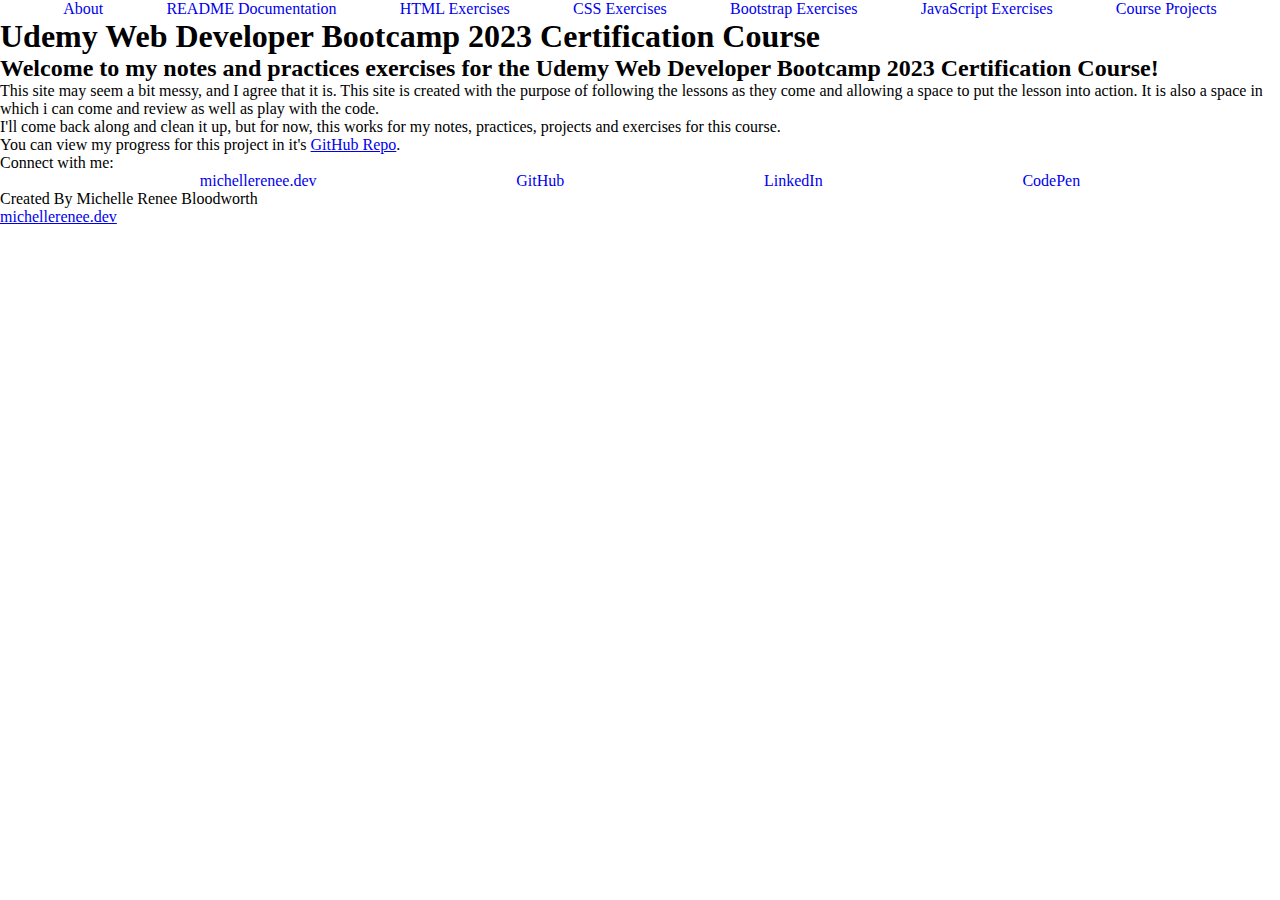
<file: index.html>
<!DOCTYPE html>
<html lang="en">

<head>
    <meta charset="UTF-8">
    <meta http-equiv="X-UA-Compatible" content="IE=edge">
    <meta name="viewport" content="width=device-width, initial-scale=1.0">
    <title>Udemy Web Developer Bootcamp 2023</title>
    <link rel="stylesheet" href="styles/main-styles.css">
</head>

<body>
    <header>
        <nav class="primary-nav">
            <ul>
                <li><a href="index.html">About</a></li>
                <li><a href="https://github.com/SlimBloodworth/Udemy-Web-Dev-Bootcamp-2023/blob/main/README.md" target="_blank">README Documentation</a></li>
                <li><a href="html-exercises.html" target="_blank">HTML Exercises</a></li>
                <li><a href="css-exercises.html" target="_blank">CSS Exercises</a></li>
                <li><a href="bootstrap-exercises.html" target="_blank">Bootstrap Exercises</a></li>
                <li><a href="js-exercises.html" target="_blank">JavaScript Exercises</a></li>
                <li><a href="course-projects.html" target="_blank">Course Projects</a></li>
            </ul>
        </nav>

    </header>
    <h1>Udemy Web Developer Bootcamp 2023 Certification Course</h1>
    <main>
        <section>
            <h2>Welcome to my notes and practices exercises for the Udemy Web Developer Bootcamp 2023 Certification Course!</h2>
            <p>This site may seem a bit messy, and I agree that it is. This site is created with the purpose of following the lessons as they come and allowing a space to put the lesson into action. It is also a space in which i can come and review as well
                as play with the code.</p>
            <p>I'll come back along and clean it up, but for now, this works for my notes, practices, projects and exercises for this course.</p>
            <p>You can view my progress for this project in it's <a href="https://github.com/SlimBloodworth/Udemy-Web-Dev-Bootcamp-2023" target="_blank">GitHub Repo</a>.</p>
        </section>
        <div>
            <p>Connect with me:</p>
            <ul class="connect">
                <li>
                    <a href="https://michellerenee.dev" target="_blank">michellerenee.dev</a>
                </li>
                <li><a href="https://github.com/SlimBloodworth" target="_blank">GitHub</a></li>
                <li>
                    <a href="https://www.linkedin.com/in/michelle-renee-bloodworth-99b455187/" target="_blank">LinkedIn</a>
                </li>
                <li>
                    <a href="https://codepen.io/slimbloodworth" target="_blank">CodePen</a>
                </li>
            </ul>
        </div>
    </main>
    <footer>
        <p>Created By Michelle Renee Bloodworth</p>
        <div class="contact"><a href="https://michellerenee.dev">michellerenee.dev</a></div>
    </footer>
</body>

</html>
</file>
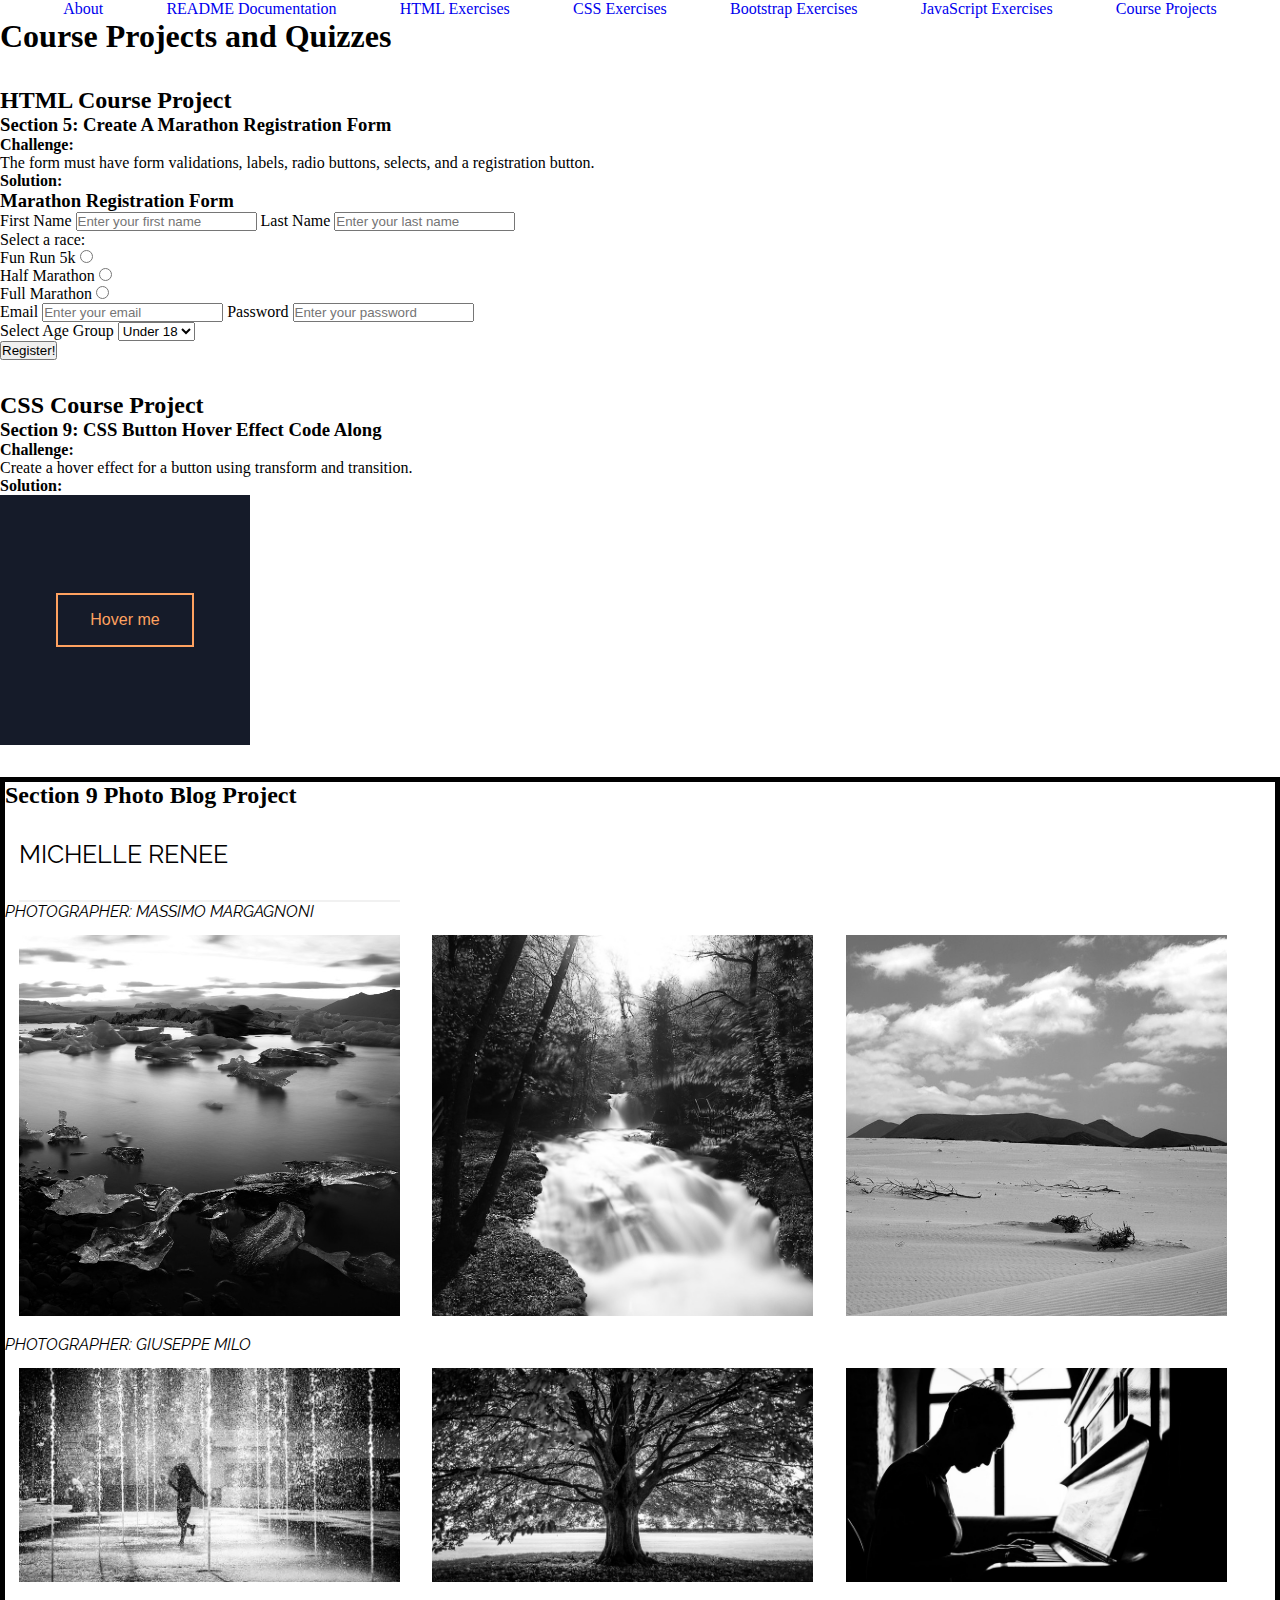
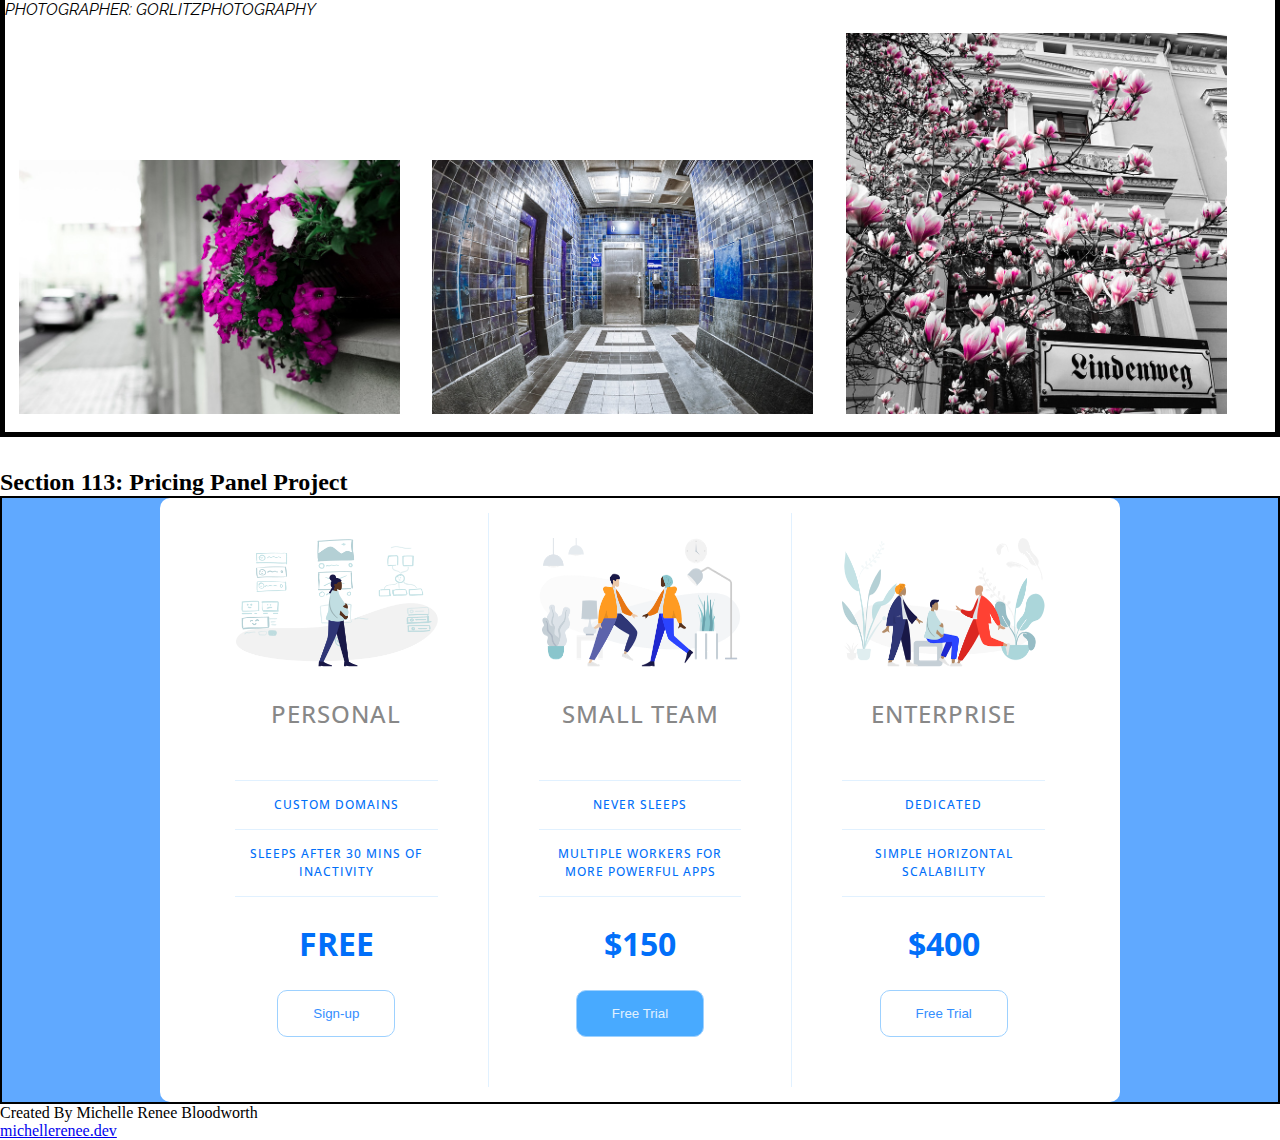
<file: course-projects.html>
<!DOCTYPE html>
<html lang="en">

<head>
    <meta charset="UTF-8">
    <meta http-equiv="X-UA-Compatible" content="IE=edge">
    <meta name="viewport" content="width=device-width, initial-scale=1.0">
    <title>Course Projects and Quizzes</title>
    <!-- Main Style sheet -->
    <link rel="stylesheet" href="styles/main-styles.css">
    <!-- Style sheet for projects on this page -->
    <link rel="stylesheet" href="styles/course-projects.css">
    <!-- Font for Photo Blog Section 9 -->
    <link rel="preconnect" href="https://fonts.googleapis.com">
    <link rel="preconnect" href="https://fonts.gstatic.com" crossorigin>
    <link href="https://fonts.googleapis.com/css2?family=Didact+Gothic&family=Raleway:wght@800&display=swap" rel="stylesheet">
</head>

<body>
    <header>
        <nav class="primary-nav">
            <ul>
                <li><a href="index.html" target="_blank">About</a></li>
                <li><a href="https://github.com/SlimBloodworth/Udemy-Web-Dev-Bootcamp-2023/blob/main/README.md" target="_blank">README Documentation</a></li>
                <li><a href="html-exercises.html" target="_blank">HTML Exercises</a></li>
                <li><a href="css-exercises.html" target="_blank">CSS Exercises</a></li>
                <li><a href="bootstrap-exercises.html" target="_blank">Bootstrap Exercises</a></li>
                <li><a href="js-exercises.html" target="_blank">JavaScript Exercises</a></li>
                <li><a href="course-projects.html">Course Projects</a></li>
            </ul>
        </nav>
    </header>
    <h1>Course Projects and Quizzes</h1>
    <main>
        <!-- HTML Projects -->
        <section class="css-section">
            <h2>HTML Course Project</h2>
            <h3>Section 5: Create A Marathon Registration Form</h3>
            <h4>Challenge:</h4>
            <p>The form must have form validations, labels, radio buttons, selects, and a registration button.</p>
            <h4>Solution:</h4>
            <form action="/marathon">
                <h3>Marathon Registration Form</h3>
                <div>
                    <label for="first-name">First Name</label>
                    <input type="text" id="first-name" name="first-name" placeholder="Enter your first name" required>
                    <label for="last-name">Last Name</label>
                    <input type="text" id="last-name" name="last-name" placeholder="Enter your last name" required>
                </div>
                <div>
                    <p>Select a race:</p>
                    <label for="fun-run-5k">Fun Run 5k</label>
                    <input type="radio" id="fun-run-5k" name="marathon" value="fun-run"> <br>
                    <label for="half-marathon">Half Marathon</label>
                    <input type="radio" id="half-marathon" name="marathon" value="half-marathon"> <br>
                    <label for="full-marathon">Full Marathon</label>
                    <input type="radio" id="full-marathon" name="marathon" value="full-marathon">
                </div>
                <div>
                    <label for="email">Email</label>
                    <input type="email" id="email" name="email" placeholder="Enter your email" required>
                    <label for="password">Password</label>
                    <input type="password" id="password" name="password" placeholder="Enter your password" required>
                </div>
                <div>
                    <label for="age-group">Select Age Group</label>
                    <select name="age" id="age-group">
                        <option value="minors">Under 18</option>
                        <option value="adult-1">18-30</option>
                        <option value="adult-2">31-40</option>
                        <option value="adult-3">41-55</option>
                        <option value="senior">55+</option>
                    </select>
                </div>
                <div><button>Register!</button></div>
            </form>
        </section>
        <!-- CSS Projects -->
        <!-- CSS Hover Button -->
        <section class="css-section">
            <h2>CSS Course Project</h2>
            <h3>Section 9: CSS Button Hover Effect Code Along</h3>
            <h4>Challenge:</h4>
            <p>Create a hover effect for a button using transform and transition.</p>
            <h4>Solution:</h4>
            <div class="hov-btn-container">
                <button class="hov-btn__button">Hover me</button>
            </div>
        </section>
        <!-- CSS Photo Blog -->
        <section class="photo-blog css-section">
            <h2>Section 9 Photo Blog Project</h2>
            <div class="photo-blog__container">
                <nav class="photo-blog__nav">Michelle Renee</nav>
                <!--Massimo Margagnoni-->
                <p class="photo-blog__photographer">Photographer: Massimo Margagnoni</p>
                <img src="img/Massimo-Margagnoni-1.jpg" class="photo-blog__img" alt="Ice and Rocks in Water">
                <img src="img/Massimo-Margagnoni-2.jpg" class="photo-blog__img" alt="Rushing stream with water fall">
                <img src="img/Massimo-Margagnoni-3.jpg" class="photo-blog__img" alt="Desert Landscape">
                <!--Giuseppe Milo-->
                <p class="photo-blog__photographer">Photographer: Giuseppe Milo</p>
                <img src="img/Giuseppe-Milo-1.jpg" class="photo-blog__img" alt="Child dancing in water spouts">
                <img src="img/Giuseppe-Milo-2.jpg" class="photo-blog__img" alt="Oak tree">
                <img src="img/Guiseppe-Milo-3.jpg" class="photo-blog__img" alt="Pianist at Piano">
                <!--GorlitzPhotography-->
                <p class="photo-blog__photographer">Photographer: GorlitzPhotography</p>
                <img src="img/GorlitzPhotography-1.jpg" class="photo-blog__img" alt="Purple flowers">
                <img src="img/GorlitzPhotography-2.jpg" class="photo-blog__img" alt="Blue Walls">
                <img src="img/GorlitzPhotography-3.jpg" class="photo-blog__img" alt="Pink Cherry Blossoms">
            </div>
        </section>
        <!-- Pricing Panel Project -->
        <h2 class="pp-proj-ttl">Section 113: Pricing Panel Project</h2>
        <section class="pricing-panel-project">
            <div class=" panel pricing-panel-table">
                <div class="pricing-plan">
                    <img src="img/pricing-panel-personal-icon.png" alt="" class="pricing-img">
                    <h2 class="pricing-header">Personal</h2>
                    <ul class="pricing-features">
                        <li class="pricing-features-item">Custom Domains</li>
                        <li class="pricing-features-item">Sleeps after 30 mins of inactivity</li>
                    </ul>
                    <span class="pricing-price">Free</span>
                    <button class="pp-btn"><a href="#/" class="pricing-button">Sign-up</a></button>
                </div>
                <div class="pricing-plan">
                    <img src="img/pricing-panel-small-team-icon.png" alt="" class="pricing-img">
                    <h2 class="pricing-header">Small Team</h2>
                    <ul class="pricing-features">
                        <li class="pricing-features-item">Never Sleeps</li>
                        <li class="pricing-features-item">Multiple Workers For More Powerful Apps</li>
                    </ul>
                    <span class="pricing-price">$150</span>
                    <button class="pp-btn is-featured"><a href="#/" class="pricing-button"><span class="is-featured-txt">Free Trial</span></a></button>
                </div>
                <div class="pricing-plan">
                    <img src="img/pricing-panel-enterprise-icon.png" alt="" class="pricing-img">
                    <h2 class="pricing-header">Enterprise</h2>
                    <ul class="pricing-features">
                        <li class="pricing-features-item">Dedicated</li>
                        <li class="pricing-features-item">Simple Horizontal Scalability</li>
                    </ul>
                    <span class="pricing-price">$400</span>
                    <button class="pp-btn"><a href="#/" class="pricing-button">Free Trial</a></button>
                </div>
            </div>
        </section>
    </main>
    <footer>
        <p>Created By Michelle Renee Bloodworth</p>
        <div class="contact"><a href="https://michellerenee.dev">michellerenee.dev</a></div>
    </footer>
</body>

</html>
</file>
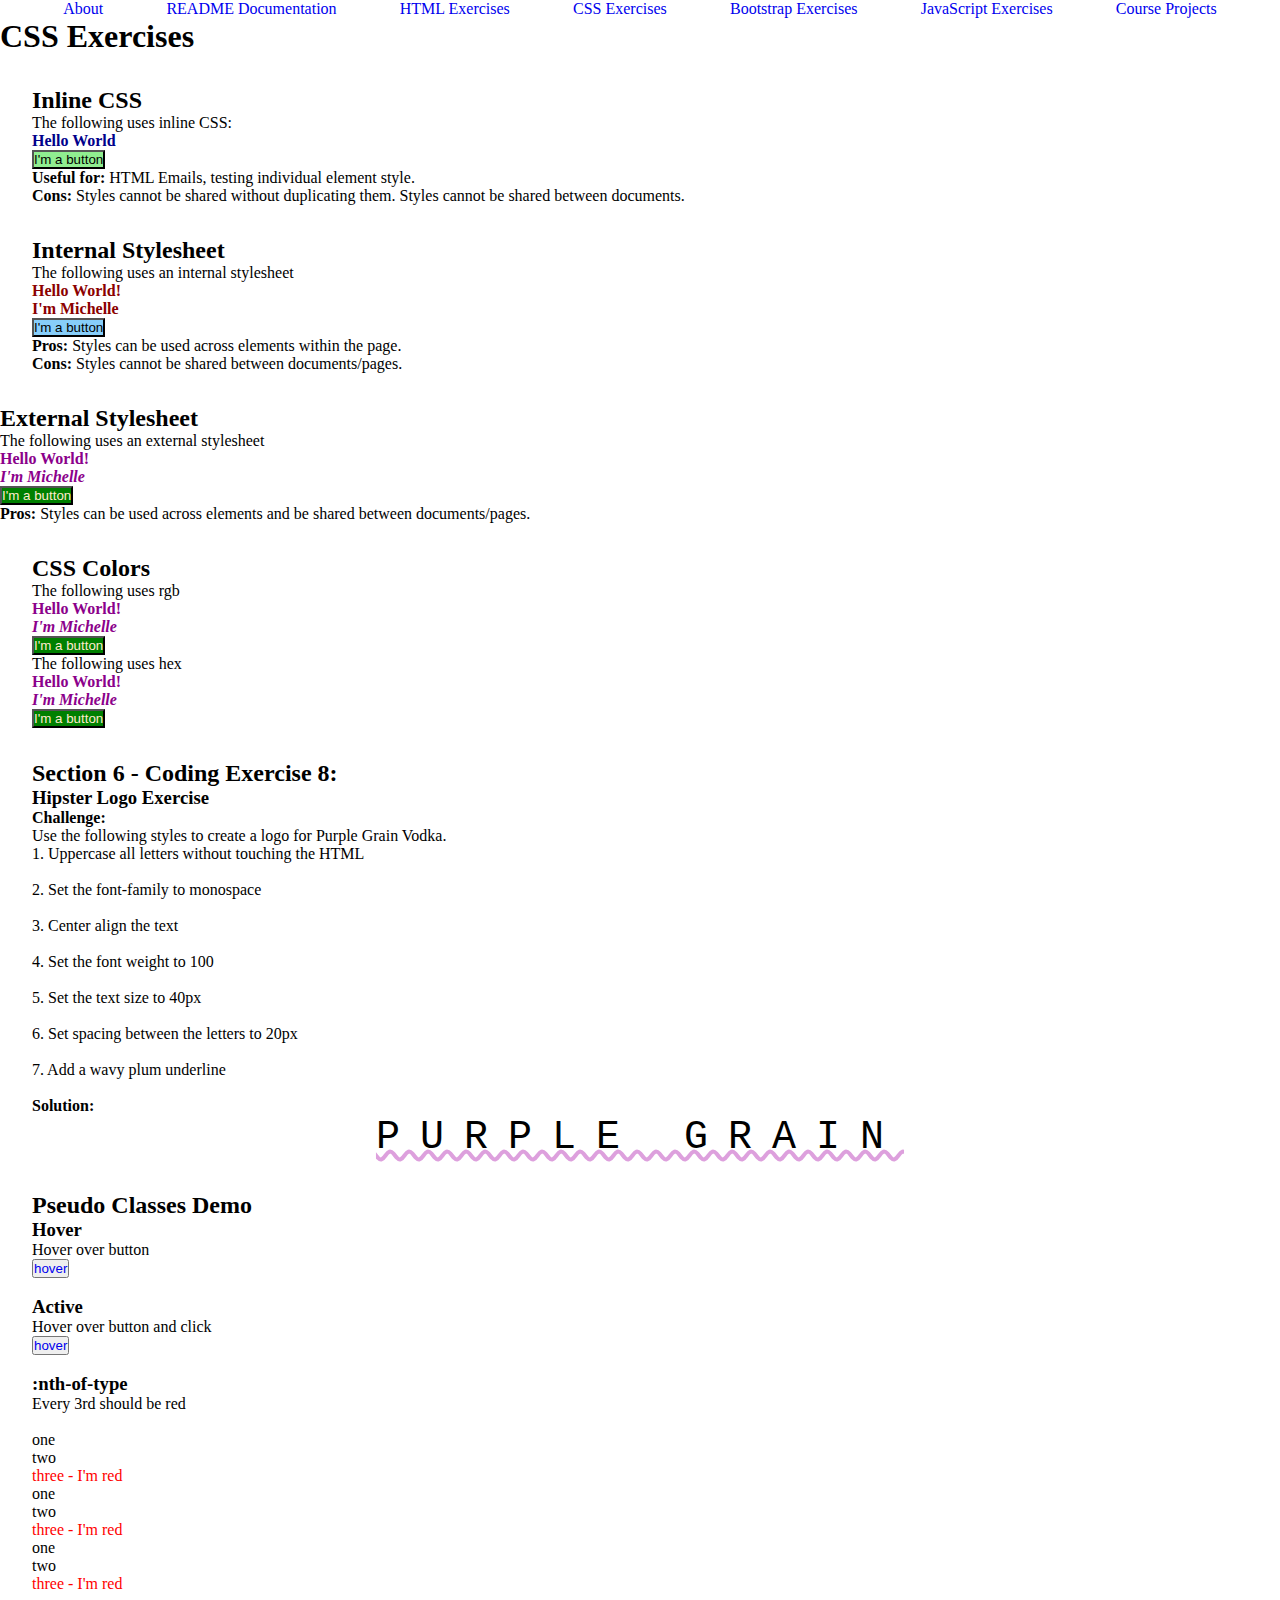
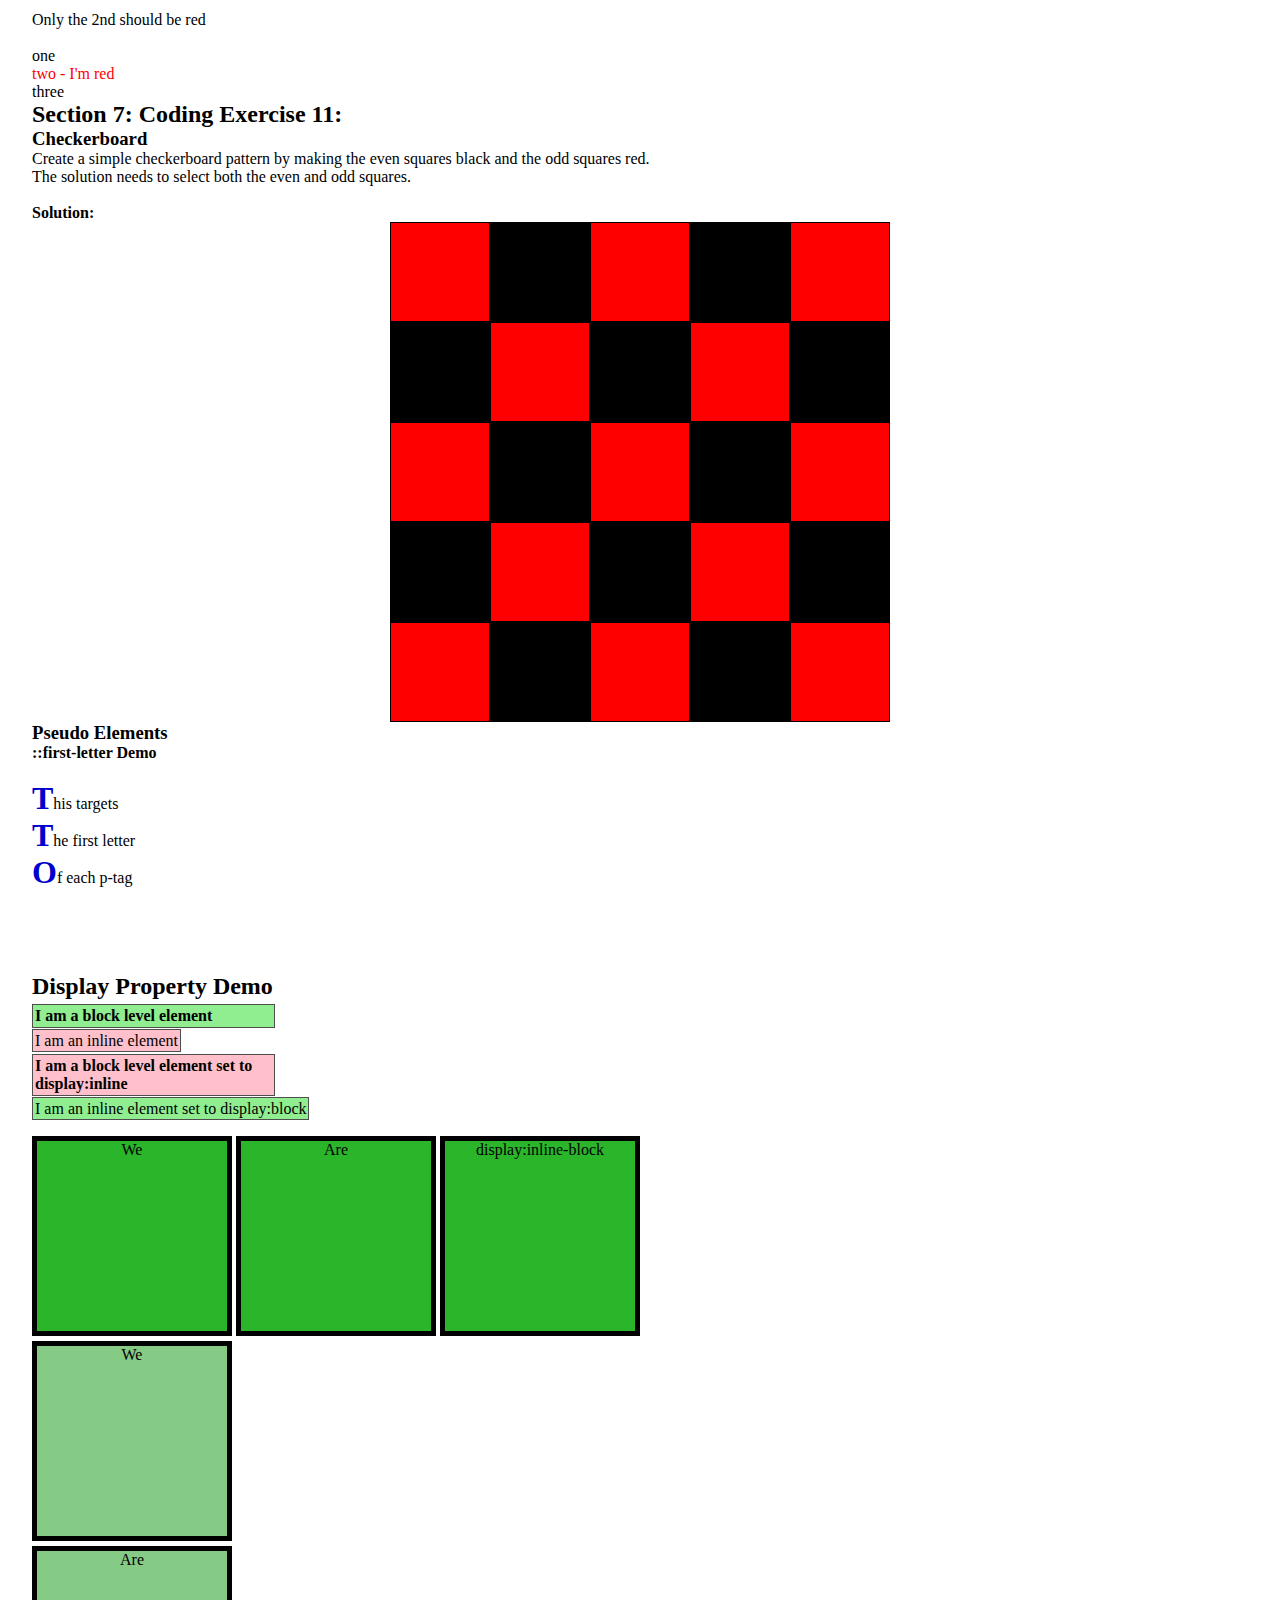
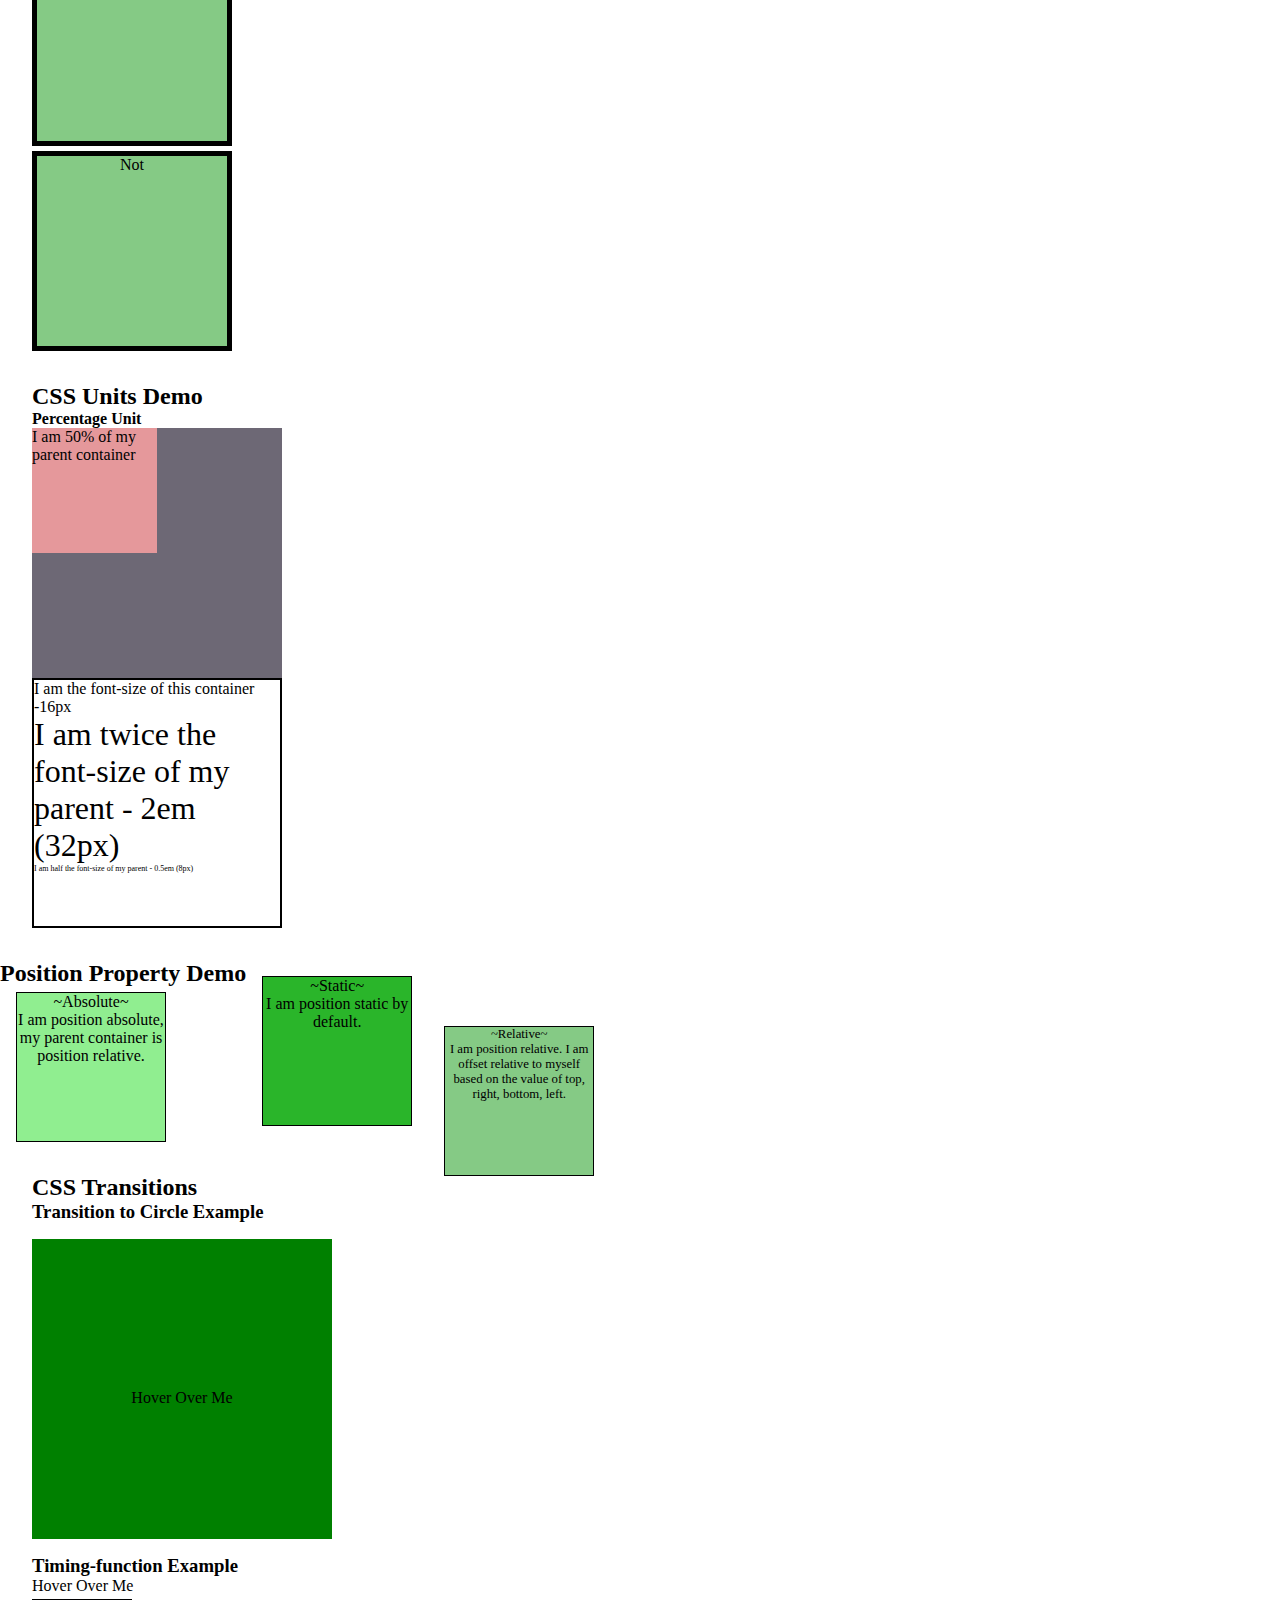
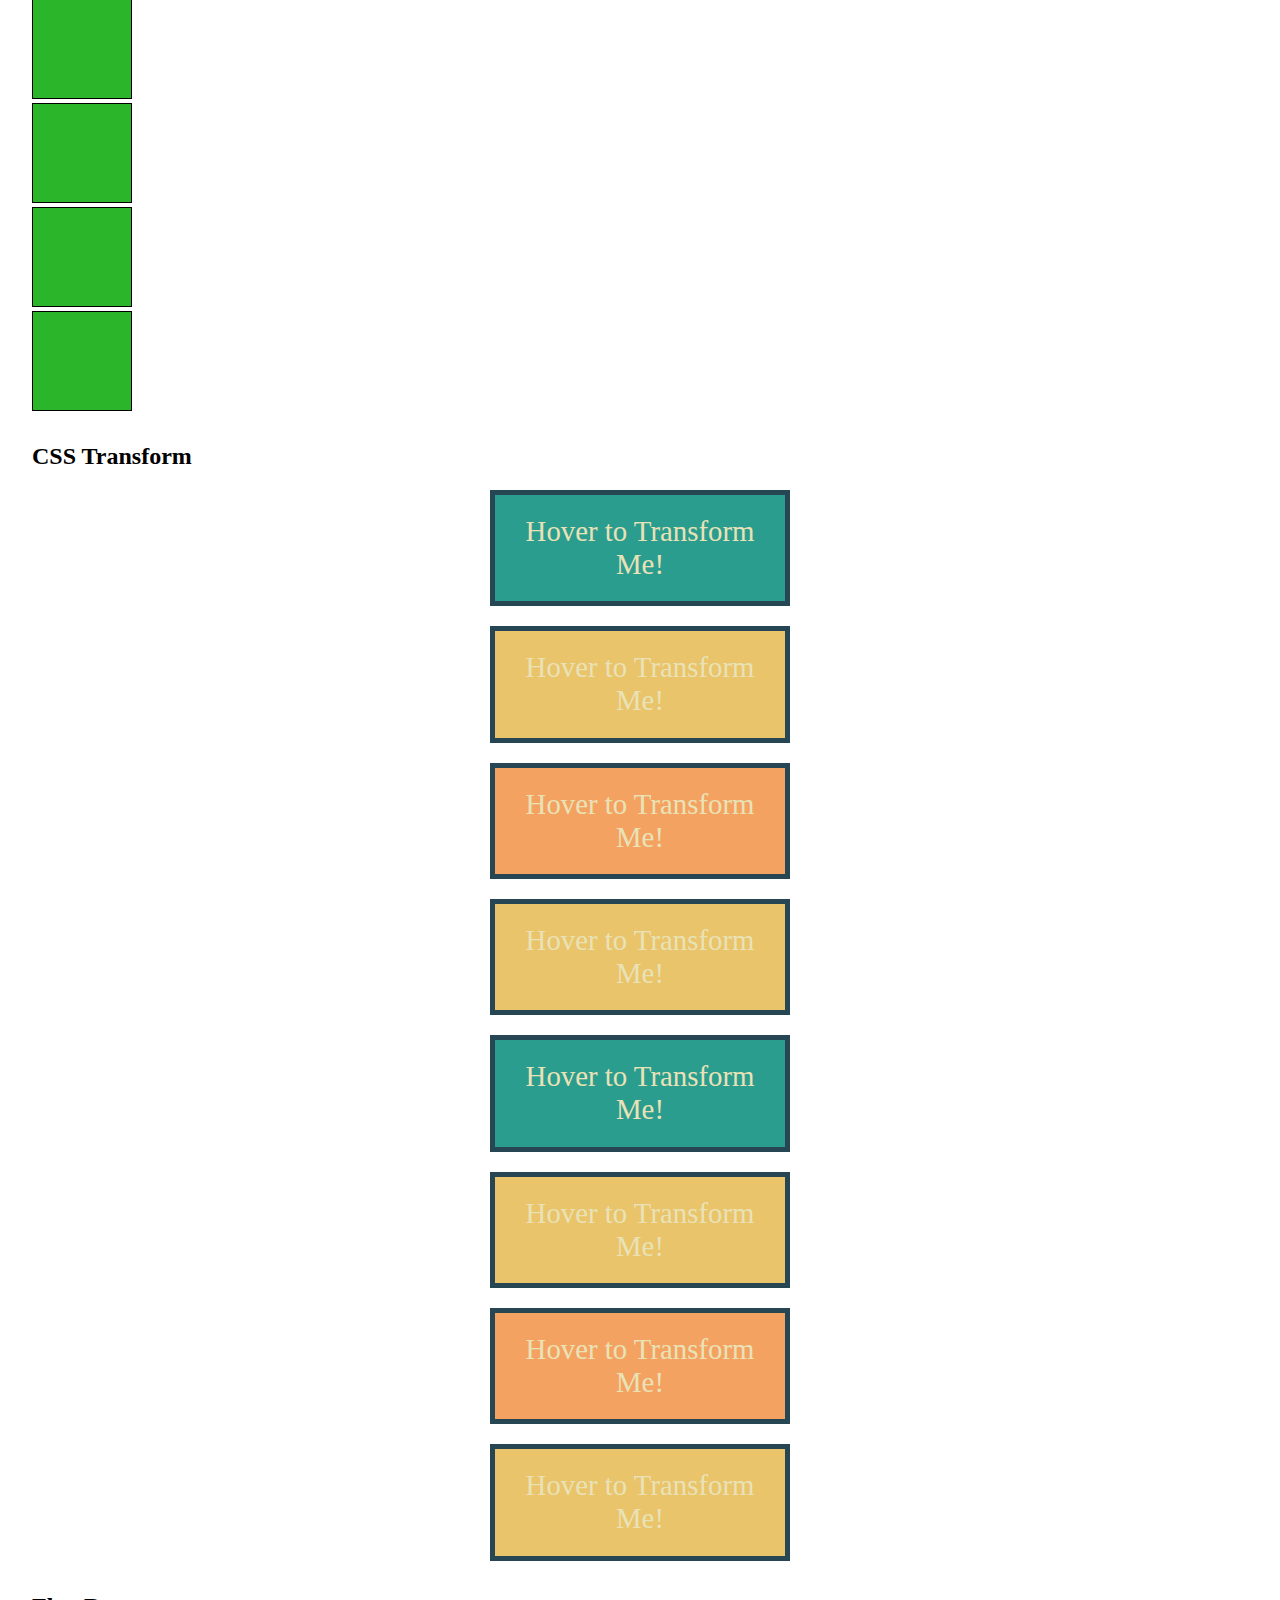
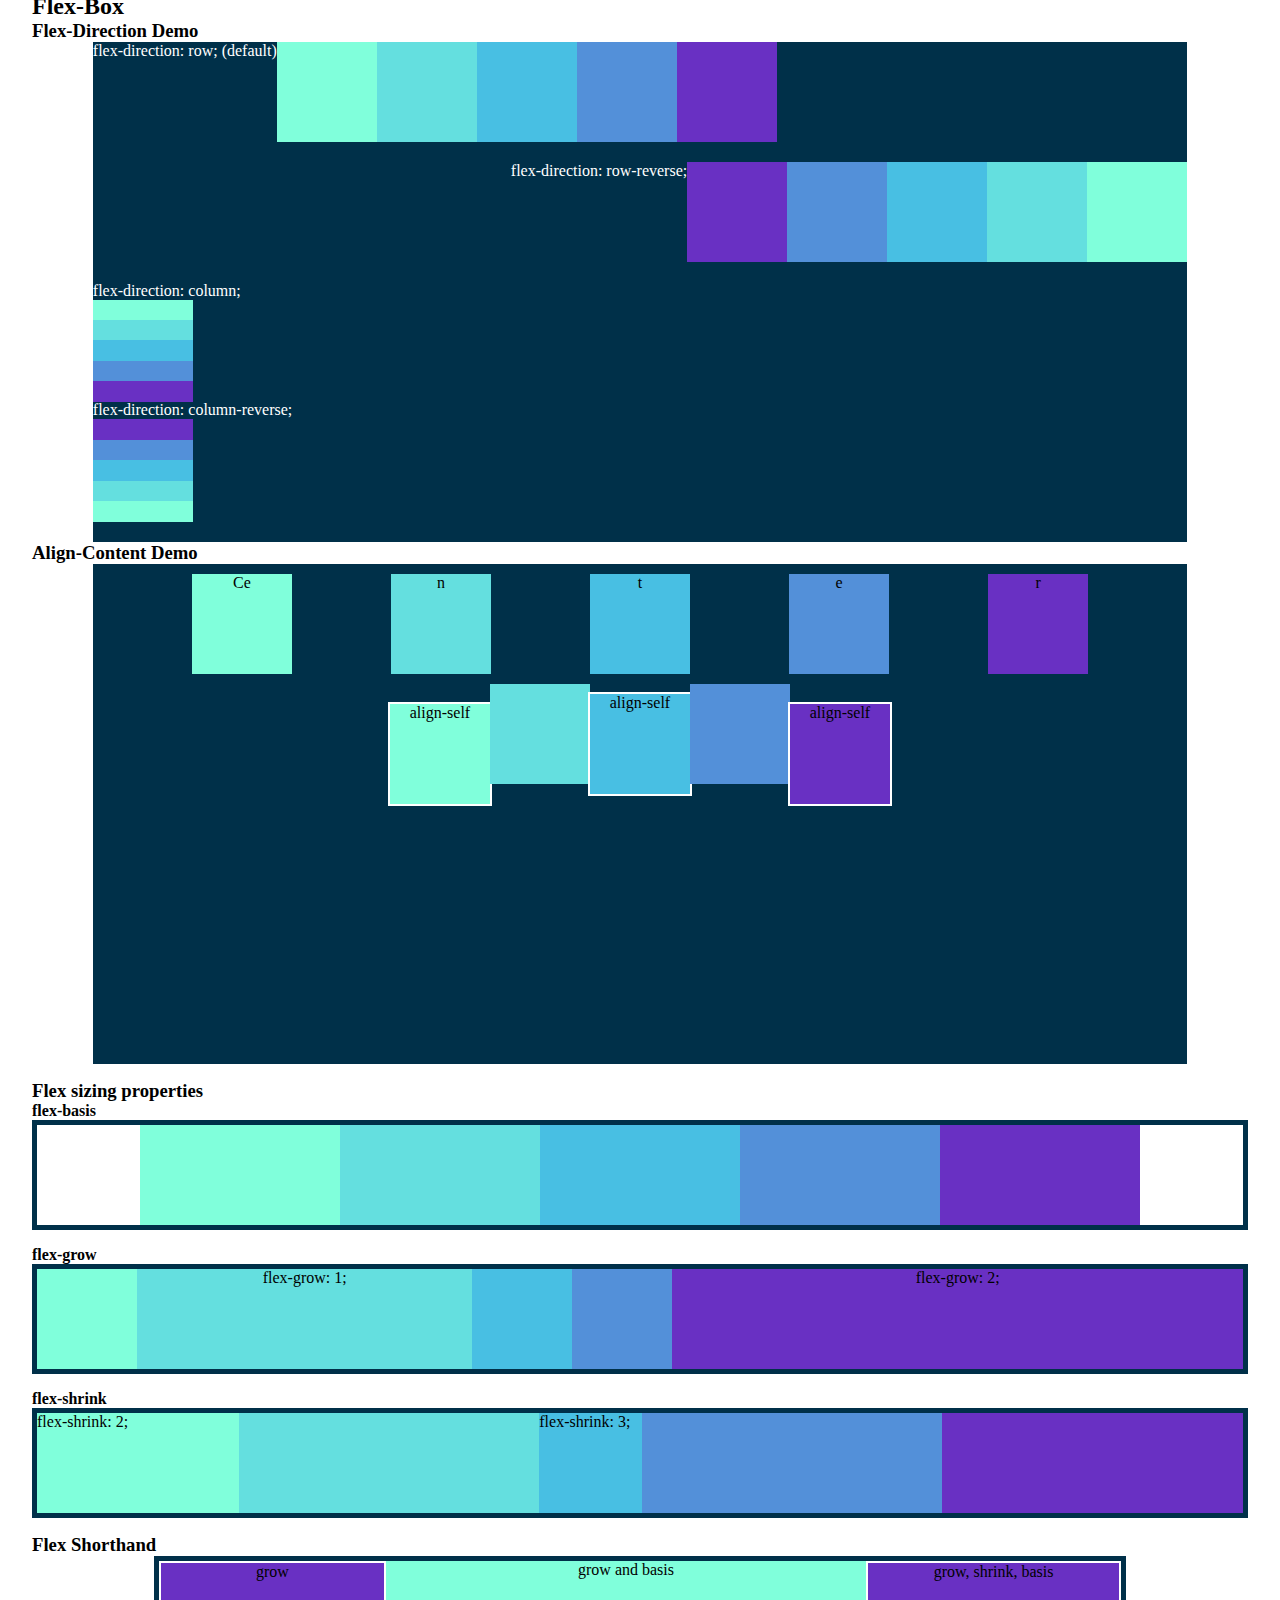
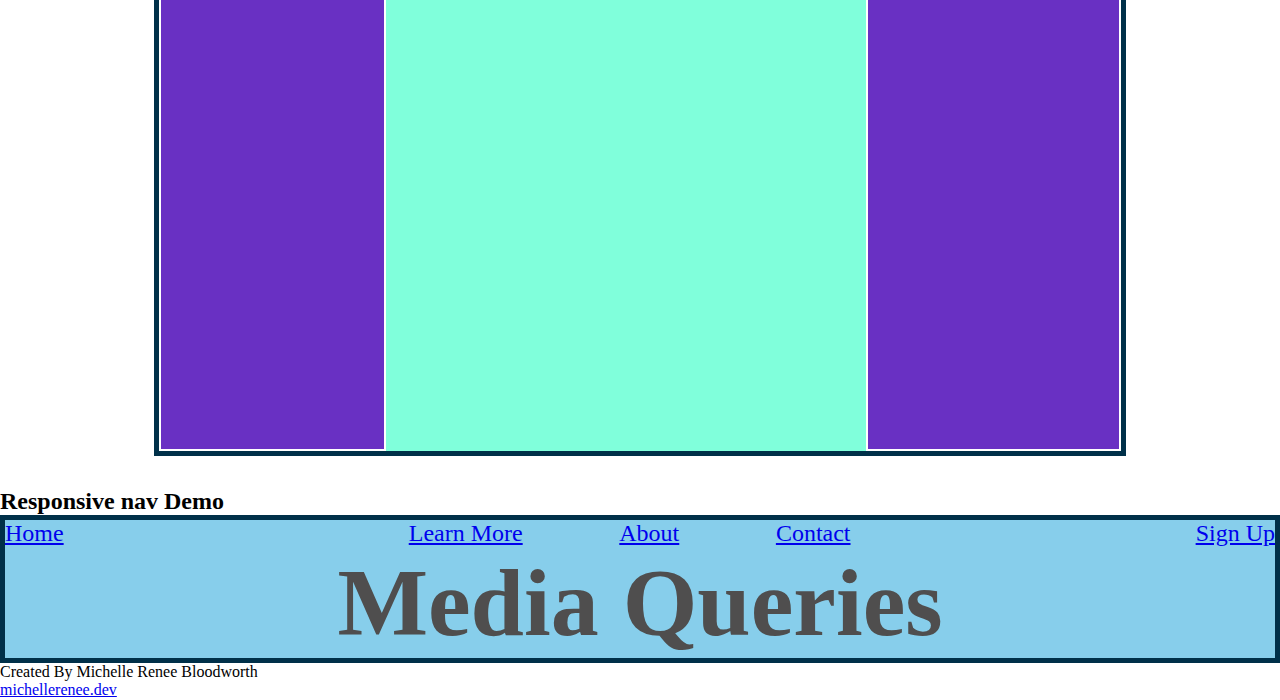
<file: css-exercises.html>
<!DOCTYPE html>
<html lang="en">

<head>
    <meta charset="UTF-8">
    <meta http-equiv="X-UA-Compatible" content="IE=edge">
    <meta name="viewport" content="width=device-width, initial-scale=1.0">
    <title>CSS exercises</title>
    <!-- Main Stylesheet -->
    <link rel="stylesheet" href="styles/main-styles.css">
    <!-- External Stylesheet for this page exercises-->
    <link rel="stylesheet" href="styles/external-example.css">
    <!--Internal Style Sheet-->
    <style>
        .internal-h4 {
            color: darkred;
        }
        
        .internal-btn {
            background-color: lightskyblue;
        }
    </style>
</head>

<body>
    <header>
        <nav class="primary-nav">
            <ul>
                <li><a href="index.html" target="_blank">About</a></li>
                <li><a href="https://github.com/SlimBloodworth/Udemy-Web-Dev-Bootcamp-2023/blob/main/README.md" target="_blank">README Documentation</a></li>
                <li><a href="html-exercises.html" target="_blank">HTML Exercises</a></li>
                <li><a href="css-exercises.html">CSS Exercises</a></li>
                <li><a href="bootstrap-exercises.html" target="_blank">Bootstrap Exercises</a></li>
                <li><a href="js-exercises.html" target="_blank">JavaScript Exercises</a></li>
                <li><a href="course-projects.html" target="_blank">Course Projects</a></li>
            </ul>
        </nav>
    </header>
    <h1>CSS Exercises</h1>
    <main>
        <section class="css-section">
            <!--Inline CSS Styles -->
            <h2>Inline CSS</h2>
            <p>The following uses inline CSS:</p>
            <div>
                <h4 style="color:darkblue">Hello World</h4>
                <button style="background-color:lightgreen">I'm a button</button>
                <p><b>Useful for:</b> HTML Emails, testing individual element style.</p>
                <p><b>Cons:</b> Styles cannot be shared without duplicating them. Styles cannot be shared between documents.</p>
            </div>
        </section>
        <section class="css-section">
            <!-- Internal StyleSheet-->
            <h2>Internal Stylesheet</h2>
            <p>The following uses an internal stylesheet</p>
            <div>
                <h4 class="internal-h4">Hello World!</h4>
                <h4 class="internal-h4">I'm Michelle</h4>
                <button class="internal-btn">I'm a button</button>
                <p><b>Pros:</b> Styles can be used across elements within the page.</p>
                <p><b>Cons:</b> Styles cannot be shared between documents/pages.</p>
            </div>
        </section>
        <section>
            <!-- External StyleSheet "styles/external-examples.css"  used for most of the examples on this page only -->
            <h2>External Stylesheet</h2>
            <p>The following uses an external stylesheet</p>
            <div>
                <h4 class="external-h4">Hello World!</h4>
                <h4 class="external-h4 external-myname">I'm Michelle</h4>
                <button class="external-btn">I'm a button</button>
                <p><span class="external-span">Pros:</span> Styles can be used across elements and be shared between documents/pages.</p>
            </div>
        </section>
        <section class="css-section">
            <!-- CSS Colors RGB -->
            <h2>CSS Colors</h2>
            <p>The following uses rgb</p>
            <div>
                <h4 class="external-rgb">Hello World!</h4>
                <h4 class="external-rgb external-myname">I'm Michelle</h4>
                <button class="external-rgb-btn">I'm a button</button>
            </div>
            <div>
                <p>The following uses hex</p>
                <div>
                    <h4 class="external-hex">Hello World!</h4>
                    <h4 class="external-hex external-myname">I'm Michelle</h4>
                    <button class="external-hex-btn">I'm a button</button>
                </div>
            </div>
        </section>
        <section class="css-section">
            <h2>Section 6 - Coding Exercise 8:</h2>
            <h3> Hipster Logo Exercise</h3>
            <p><b>Challenge:</b></p>
            <p>Use the following styles to create a logo for Purple Grain Vodka.</p>
            <div>
                <p>1. Uppercase all letters without touching the HTML</p><br>
                <p>2. Set the font-family to monospace</p><br>
                <p>3. Center align the text</p><br>
                <p>4. Set the font weight to 100</p><br>
                <p>5. Set the text size to 40px</p><br>
                <p>6. Set spacing between the letters to 20px</p><br>
                <p>7. Add a wavy plum underline</p><br>
            </div>
            <p><b>Solution:</b></p>
            <div>
                <h2 class="purple-grain">Purple Grain</h2>
            </div>
        </section>
        <!-- Pseudo Classes and Pseudo Elements -->
        <section class="css-section">
            <h2>Pseudo Classes Demo</h2>
            <div>
                <h3>Hover</h3>
                <p>Hover over button</p>
                <button class="external-pseudo hov"><a href="#">hover</a></button>
            </div><br>
            <div>
                <h3>Active</h3>
                <p>Hover over button and click</p>
                <button class="external-pseudo act"><a href="#">hover</a></button>
            </div><br>
            <div>
                <h3>:nth-of-type</h3>
                <p>Every 3rd should be red</p><br>
                <div>
                    <p class="nth-type">one</p>
                    <p class="nth-type">two</p>
                    <p class="nth-type">three - I'm red</p>

                    <p class="nth-type">one</p>
                    <p class="nth-type">two</p>
                    <p class="nth-type">three - I'm red</p>

                    <p class="nth-type">one</p>
                    <p class="nth-type">two</p>
                    <p class="nth-type">three - I'm red</p><br>

                    <div>
                        <p>Only the 2nd should be red</p><br>
                        <p class="nth-type-sing">one</p>
                        <p class="nth-type-sing">two - I'm red</p>
                        <p class="nth-type-sing">three</p>
                    </div>
                </div>
            </div>
            <div>
                <h2>Section 7: Coding Exercise 11:</h2>
                <h3>Checkerboard</h3>
                <p>Create a simple checkerboard pattern by making the even squares black and the odd squares red.</p>
                <p>The solution needs to select both the even and odd squares.</p>
            </div><br>
            <p><b>Solution:</b></p>
            <div id="check-board">
                <div class="square"></div>
                <div class="square"></div>
                <div class="square"></div>
                <div class="square"></div>
                <div class="square"></div>
                <div class="square"></div>
                <div class="square"></div>
                <div class="square"></div>
                <div class="square"></div>
                <div class="square"></div>
                <div class="square"></div>
                <div class="square"></div>
                <div class="square"></div>
                <div class="square"></div>
                <div class="square"></div>
                <div class="square"></div>
                <div class="square"></div>
                <div class="square"></div>
                <div class="square"></div>
                <div class="square"></div>
                <div class="square"></div>
                <div class="square"></div>
                <div class="square"></div>
                <div class="square"></div>
                <div class="square"></div>
            </div>
            <div class="external-pseu-elm">
                <h3>Pseudo Elements</h3>
                <h4>::first-letter Demo</h4><br>
                <p>This targets</p>
                <p>the first letter</p>
                <p>of each p-tag</p>
            </div>
        </section><br>
        <!-- Display Property -->
        <section class="css-section">
            <h2>Display Property Demo</h2>
            <div>
                <h4 class="block-display">I am a block level element</h4>
                <span class="inline-display">I am an inline element</span></div>
            <div>
                <h4 id="disp-in">I am a block level element set to display:inline</h4>
                <span id="disp-blk">I am an inline element set to display:block</span></div>
            <br>
            <div class="in-block">We</div>
            <div class="in-block">Are</div>
            <div class="in-block">display:inline-block</div>
            <br>
            <div class="not">We</div>
            <div class="not">Are</div>
            <div class="not">Not</div>
        </section>
        <!-- CSS Units -->
        <section class="css-section">
            <h2>CSS Units Demo</h2>
            <div>
                <h4>Percentage Unit</h4>
                <div class="examp-percent-unit">
                    <div class="inner_examp-percent-unit">I am 50% of my parent container</div>
                </div>
            </div>
            <div class="examp_em-units">
                <p>I am the font-size of this container -16px</p>
                <p class="examp-em-a">I am twice the font-size of my parent - 2em (32px)</p>
                <p class="examp-em-b">I am half the font-size of my parent - 0.5em (8px)
                </p>
            </div>
        </section>
        <section>
            <div id="pos-prop-container">
                <h2>Position Property Demo</h2>
                <div class="pos-prop">~Static~
                    <p>I am position static by default.</p>
                </div>
                <div class="pos-prop relative">~Relative~
                    <p>I am position relative. I am offset relative to myself based on the value of top, right, bottom, left.</p>
                </div>
                <div class="pos-prop" id="pos-prop__absolute">~Absolute~
                    <p>I am position absolute, my parent container is position relative.</p>
                </div>
            </div>

        </section>
        <!-- CSS Transitions -->
        <section class="css-section">
            <h2>CSS Transitions</h2>
            <h3>Transition to Circle Example</h3>
            <div class="extern-css-trans-container">
                <div class="extern__trans-circ">
                    <p>Hover Over Me</p>
                </div>
            </div>

            <div class="timing-function-container">
                <h3>Timing-function Example</h3>
                <p>Hover Over Me</p>
                <div class="extern-time"></div>
                <div class="extern-time"></div>
                <div class="extern-time"></div>
                <div class="extern-time"></div>
            </div>
            </div>
        </section>
        <section class="css-section">
            <h2>CSS Transform</h2>
            <div class="transform-container">
                <h3 class="css-trans">Hover to Transform Me!</h3>
                <h3 class="css-trans">Hover to Transform Me!</h3>
                <h3 class="css-trans">Hover to Transform Me!</h3>
                <h3 class="css-trans">Hover to Transform Me!</h3>
            </div>
            <div class="transform-container">
                <h3 class="css-trans">Hover to Transform Me!</h3>
                <h3 class="css-trans">Hover to Transform Me!</h3>
                <h3 class="css-trans">Hover to Transform Me!</h3>
                <h3 class="css-trans">Hover to Transform Me!</h3>
            </div>
        </section>
        <!-- Flex-Box -->
        <section class="css-section">
            <h2>Flex-Box</h2>
            <!-- Flex-direction -->
            <h3>Flex-Direction Demo</h3>
            <section class="flex-direction__container">
                <div class="flex-direction__container-row flex-div-container">
                    <p style="color: #fff;">flex-direction: row; (default)</p>
                    <div style="background-color: #80ffdb;" class="flex-div"></div>
                    <div style="background-color: #64dfdf;" class="flex-div"></div>
                    <div style="background-color: #48bfe3;" class="flex-div"></div>
                    <div style="background-color: #5390d9;" class="flex-div"></div>
                    <div style="background-color: #6930c3;" class="flex-div"></div>
                </div>
                <div class="flex-direction__container-row-rev flex-div-container">
                    <div style="background-color: #80ffdb;" class="flex-div"></div>
                    <div style="background-color: #64dfdf;" class="flex-div"></div>
                    <div style="background-color: #48bfe3;" class="flex-div"></div>
                    <div style="background-color: #5390d9;" class="flex-div"></div>
                    <div style="background-color: #6930c3;" class="flex-div"></div>
                    <p style="color: #fff;">flex-direction: row-reverse;</p>
                </div>
                <div class="flex-direction__container-col flex-div-container">
                    <p style="color: #fff;">flex-direction: column;</p>
                    <div style="background-color: #80ffdb;" class="flex-div"></div>
                    <div style="background-color: #64dfdf;" class="flex-div"></div>
                    <div style="background-color: #48bfe3;" class="flex-div"></div>
                    <div style="background-color: #5390d9;" class="flex-div"></div>
                    <div style="background-color: #6930c3;" class="flex-div"></div>
                </div>
                <div class="flex-direction__container-col-rev flex-div-container">
                    <div style="background-color: #80ffdb;" class="flex-div"></div>
                    <div style="background-color: #64dfdf;" class="flex-div"></div>
                    <div style="background-color: #48bfe3;" class="flex-div"></div>
                    <div style="background-color: #5390d9;" class="flex-div"></div>
                    <div style="background-color: #6930c3;" class="flex-div"></div>
                    <p style="color: #fff;">flex-direction: column-reverse;</p>
                </div>
            </section>
            <!-- Align-Content Align-Self-->
            <h3>Align-Content Demo</h3>
            <section class="flex-direction__container">
                <div class="ali-con-cent flex-div-container">
                    <div style="background-color: #80ffdb;" class="flex-div">Ce</div>
                    <div style="background-color: #64dfdf;" class="flex-div">n</div>
                    <div style="background-color: #48bfe3;" class="flex-div">t</div>
                    <div style="background-color: #5390d9;" class="flex-div">e</div>
                    <div style="background-color: #6930c3;" class="flex-div">r</div>
                </div>
                <div class="ali-self flex-div-container">
                    <div style="background-color: #80ffdb;" class="flex-div">align-self</div>
                    <div style="background-color: #64dfdf;" class="flex-div"></div>
                    <div style="background-color: #48bfe3;" class="flex-div">align-self</div>
                    <div style="background-color: #5390d9;" class="flex-div"></div>
                    <div style="background-color: #6930c3;" class="flex-div">align-self</div>
                </div>
            </section>
            <!-- Flex Sizing Properties -->
            <h3 class="flex-section">Flex sizing properties</h3>
            <section>
                <h4>flex-basis</h4>
                <div class="flex-basis flex-size-container">
                    <div style="background-color: #80ffdb;" class="flex-div"></div>
                    <div style="background-color: #64dfdf;" class="flex-div"></div>
                    <div style="background-color: #48bfe3;" class="flex-div"></div>
                    <div style="background-color: #5390d9;" class="flex-div"></div>
                    <div style="background-color: #6930c3;" class="flex-div"></div>
                </div>
            </section>
            <section class="flex-section">
                <h4>flex-grow</h4>
                <div class="flex-grow flex-size-container">
                    <div style="background-color: #80ffdb;" class="flex-div"></div>
                    <div style="background-color: #64dfdf;" class="flex-div">flex-grow: 1;</div>
                    <div style="background-color: #48bfe3;" class="flex-div"></div>
                    <div style="background-color: #5390d9;" class="flex-div"></div>
                    <div style="background-color: #6930c3;" class="flex-div">flex-grow: 2;</div>
                </div>
            </section>
            <section class="flex-section">
                <h4>flex-shrink</h4>
                <div class="flex-shrink flex-size-container">
                    <div style="background-color: #80ffdb;" class="flex-div">flex-shrink: 2;</div>
                    <div style="background-color: #64dfdf;" class="flex-div"></div>
                    <div style="background-color: #48bfe3;" class="flex-div">flex-shrink: 3;</div>
                    <div style="background-color: #5390d9;" class="flex-div"></div>
                    <div style="background-color: #6930c3;" class="flex-div"></div>
                </div>
            </section>
            <!--  Flex-Shorthand -->
            <h3 class="flex-section">Flex Shorthand</h3>
            <section class="shorthand flex-size-container">
                <div class="sidebar">grow</div>
                <div class="main-content">grow and basis</div>
                <div class="sidebar-three-val">grow, shrink, basis</div>
            </section>
        </section>
        <!-- Media Queries -->
        <section class="media-queries">
            <section class="responsive-demo">
                <h2>Responsive nav Demo</h2>
                <div class="nav-container flex-size-container">
                    <nav class="nav-demo">
                        <a href="#" class="nav-demo__link">Home</a>
                        <ul class="nav-demo__ul">
                            <li class="nav-demo__li"><a href="#" class="nav-demo__link">Learn More</a></li>
                            <li class="nav-demo__li">
                                <a href="#" class="nav-demo__link">About</a>
                            </li>
                            <li class="nav-demo__li"><a href="#" class="nav-demo__link">Contact</a></li>
                        </ul>
                        <a href="#" class="nav-demo__btn">Sign Up</a>
                    </nav>
                    <h2 class="nav-demo__font">Media Queries</h2>
                </div>
            </section>
        </section>
    </main>
    <footer>
        <p>Created By Michelle Renee Bloodworth</p>
        <div class="contact"><a href="https://michellerenee.dev">michellerenee.dev</a></div>
    </footer>
</body>

</html>
</file>
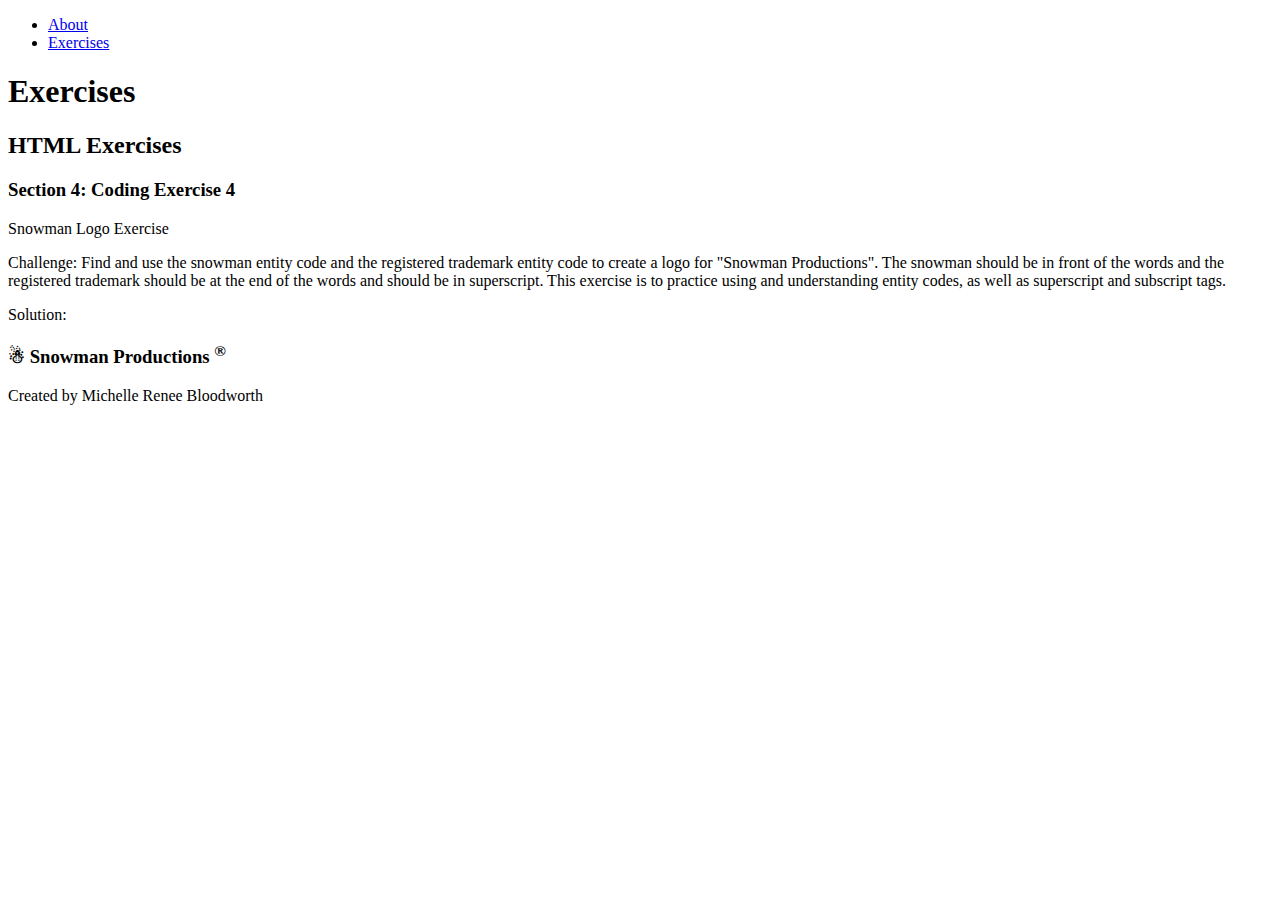
<file: exercises.html>
<!DOCTYPE html>
<html lang="en">

<head>
    <meta charset="UTF-8">
    <meta http-equiv="X-UA-Compatible" content="IE=edge">
    <meta name="viewport" content="width=device-width, initial-scale=1.0">
    <title>Exercises</title>
</head>

<body>
    <header>
        <nav>
            <ul>
                <li><a href="index.html">About</a></li>
                <li><a href="exercises.html">Exercises</a></li>
            </ul>
        </nav>
    </header>
    <main>
        <h1>Exercises</h1>
        <section>
            <h2>HTML Exercises</h2>
            <div>
                <h3>Section 4: Coding Exercise 4</h3>
                <p>Snowman Logo Exercise</p>
                <p> Challenge: Find and use the snowman entity code and the registered trademark entity code to create a logo for "Snowman Productions". The snowman should be in front of the words and the registered trademark should be at the end of the words
                    and should be in superscript. This exercise is to practice using and understanding entity codes, as well as superscript and subscript tags.</p>
                <p>Solution:</p>
                <h3>&#9731 Snowman Productions <sup>&reg;</sup></h3>

            </div>
        </section>
    </main>
    <footer>
        <p>Created by Michelle Renee Bloodworth</p>
    </footer>

</body>

</html>
</file>
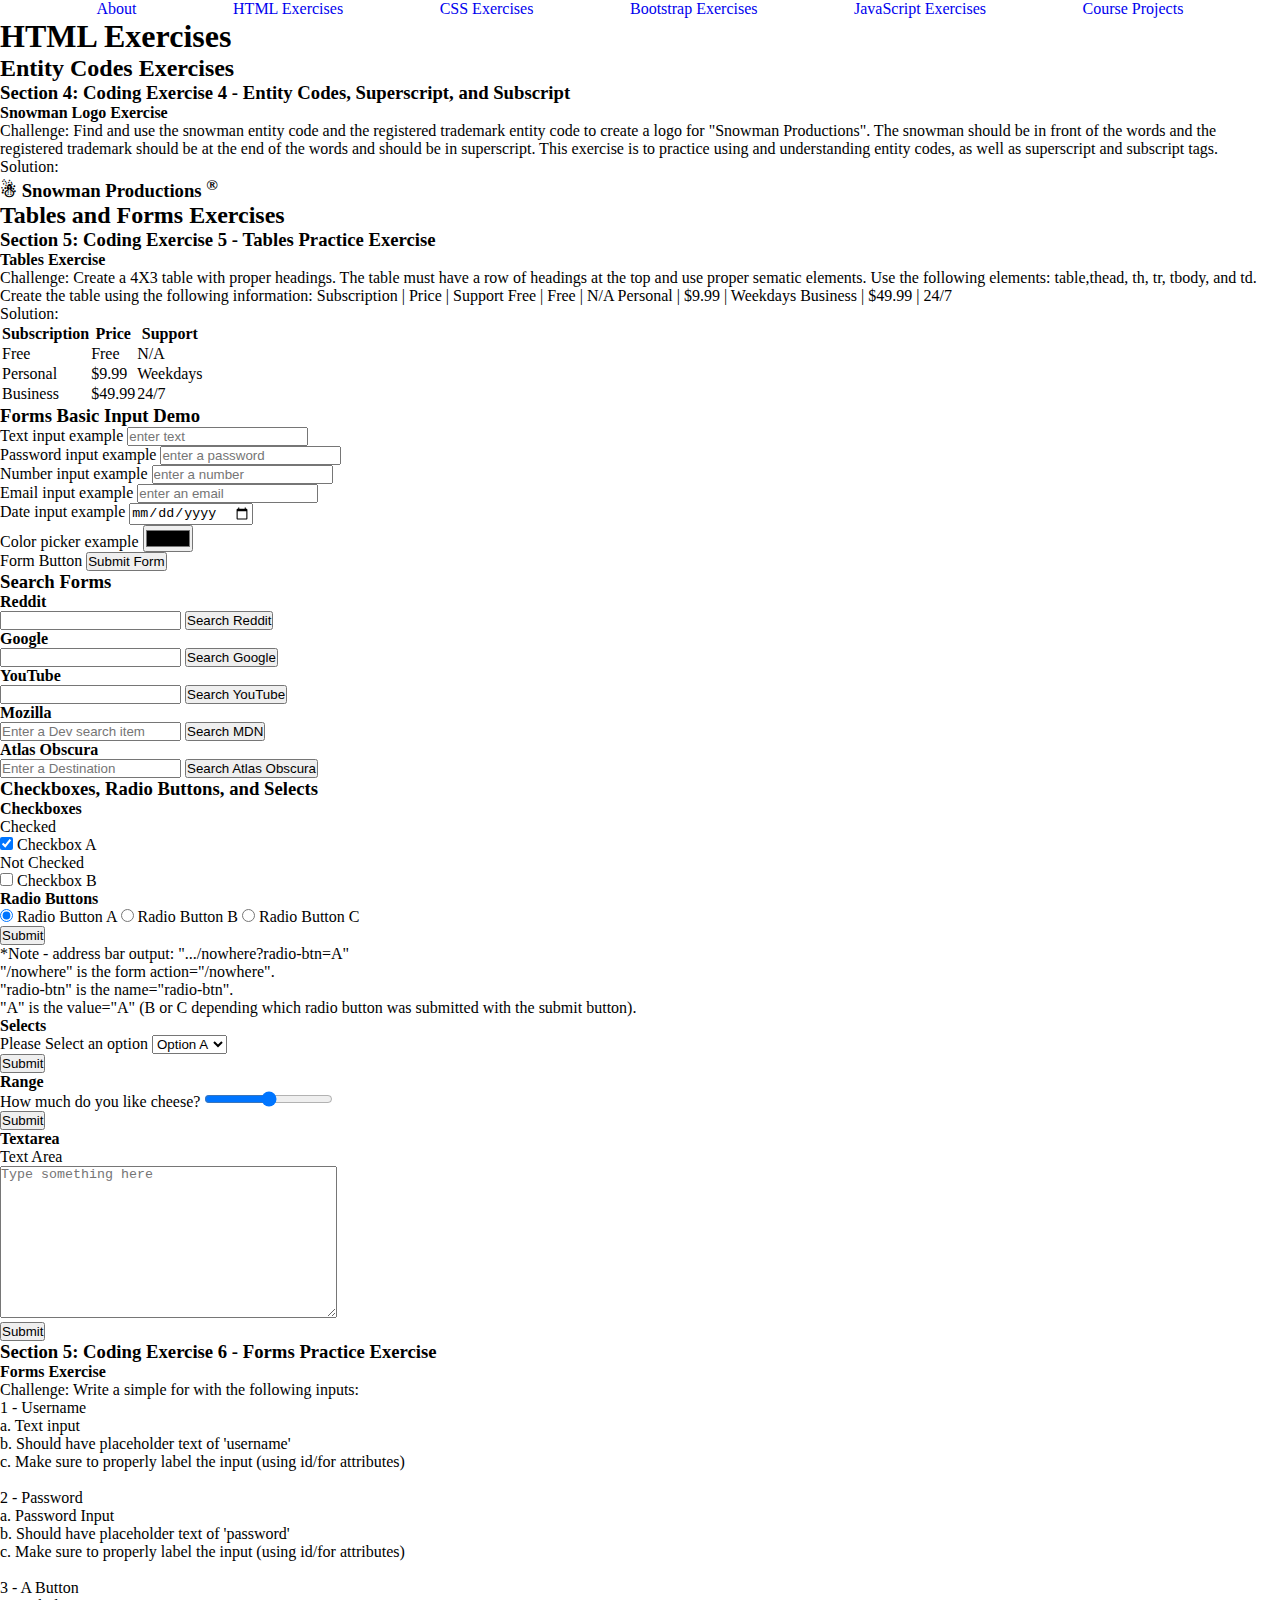
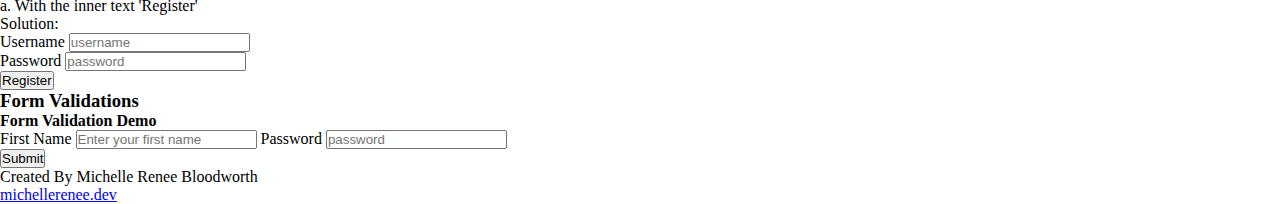
<file: html-exercises.html>
<!DOCTYPE html>
<html lang="en">

<head>
    <meta charset="UTF-8">
    <meta http-equiv="X-UA-Compatible" content="IE=edge">
    <meta name="viewport" content="width=device-width, initial-scale=1.0">
    <title>HTML Exercises</title>
    <link rel="stylesheet" href="styles/main-styles.css">
</head>

<body>
    <header>
        <nav class="primary-nav">
            <ul>
                <li><a href="index.html" target="_blank">About</a></li>
                <li><a href="html-exercises.html">HTML Exercises</a></li>
                <li><a href="css-exercises.html" target="_blank">CSS Exercises</a></li>
                <li><a href="bootstrap-exercises.html" target="_blank">Bootstrap Exercises</a></li>
                <li><a href="js-exercises.html" target="_blank">JavaScript Exercises</a></li>
                <li><a href="course-projects.html" target="_blank">Course Projects</a></li>
            </ul>
        </nav>
    </header>
    <main>
        <h1>HTML Exercises</h1>
        <section>
            <h2>Entity Codes Exercises</h2>
            <div>
                <h3>Section 4: Coding Exercise 4 - Entity Codes, Superscript, and Subscript</h3>
                <h4>Snowman Logo Exercise</h4>
                <p> Challenge: Find and use the snowman entity code and the registered trademark entity code to create a logo for "Snowman Productions". The snowman should be in front of the words and the registered trademark should be at the end of the words
                    and should be in superscript. This exercise is to practice using and understanding entity codes, as well as superscript and subscript tags.</p>
                <p>Solution:</p>
                <h3>&#9731 Snowman Productions <sup>&reg;</sup></h3>

            </div>
        </section>
        <section>
            <!-- HTML Tables-->
            <h2>Tables and Forms Exercises</h2>
            <div>
                <h3>Section 5: Coding Exercise 5 - Tables Practice Exercise</h3>
                <h4>Tables Exercise</h4>
                <p> Challenge: Create a 4X3 table with proper headings. The table must have a row of headings at the top and use proper sematic elements. Use the following elements: table,thead, th, tr, tbody, and td.</p>
                <p>Create the table using the following information: Subscription | Price | Support Free | Free | N/A Personal | $9.99 | Weekdays Business | $49.99 | 24/7</p>
                <p>Solution:</p>
                <table>
                    <thead>
                        <tr>
                            <th>Subscription</th>
                            <th>Price</th>
                            <th>Support</th>
                        </tr>
                    </thead>
                    <tbody>
                        <tr>
                            <td>Free</td>
                            <td>Free</td>
                            <td>N/A</td>
                        </tr>
                        <tr>
                            <td>Personal</td>
                            <td>$9.99</td>
                            <td>Weekdays</td>
                        </tr>
                        <tr>
                            <td>Business</td>
                            <td>$49.99</td>
                            <td>24/7</td>
                        </tr>
                    </tbody>
                </table>
            </div>
            <div>
                <!-- HTML Forms-->
                <h3>Forms Basic Input Demo</h3>
                <form action="/noWhere">
                    <p><label for="text">Text input example</label>
                        <input type="text" placeholder="enter text" id="text" name="text"></p>
                    <p><label for="password">Password input example</label>
                        <input type="password" placeholder="enter a password" id="password" name="password"></p>
                    <p><label for="numbers">Number input example</label>
                        <input type="number" placeholder="enter a number" id="numbers" name="number"></p>
                    <p><label for="email">Email input example</label>
                        <input type="email" placeholder="enter an email" id="email" name="email"></p>
                    <p><label for="date">Date input example</label>
                        <input type="date" id="date" name="date"></p>
                    <p><label for="color">Color picker example</label>
                        <input type="color" id="color" name="color"></p>
                    <!-- button type="button" is to keep it from submitting to nothing when clicked. Default for button type in a for is "submit"-->
                    <p>Form Button <button type="button">Submit Form</button></p>
                </form>
            </div>
            <div>
                <h3>Search Forms</h3>
                <div>
                    <h4>Reddit</h4>
                    <form action="https://www.reddit.com/search" target="_blank">
                        <input type="text" name="q">
                        <button>Search Reddit</button>
                    </form>
                </div>
                <div>
                    <h4>Google</h4>
                    <form action="https://www.google.com/search" target="_blank">
                        <input type="text" name="q">
                        <button>Search Google</button>
                    </form>
                </div>
                <div>
                    <h4>YouTube</h4>
                    <form action="https://www.youtube.com/results" target="_blank">
                        <input type="text" name="search_query">
                        <button>Search YouTube</button>
                    </form>
                </div>
                <div>
                    <div>
                        <h4>Mozilla</h4>
                        <form action="https://developer.mozilla.org/en-US/search" target="_blank">
                            <input type="text" placeholder="Enter a Dev search item" name="q">
                            <button>Search MDN</button>
                        </form>
                    </div>
                    <div>
                        <h4>Atlas Obscura</h4>
                        <form action="https://www.atlasobscura.com/search" target="_blank">
                            <input type="text" placeholder="Enter a Destination" name="q">
                            <button>Search Atlas Obscura</button>
                        </form>
                    </div>
                </div>
                <h3>Checkboxes, Radio Buttons, and Selects</h3>
                <!-- Checkboxes -->
                <div>
                    <h4>Checkboxes</h4>
                    <div>
                        <p>Checked</p>
                        <form action="/nowhere">
                            <input type="checkbox" id="checkbox-A" name="checkbox-A" checked>
                            <label for="checkbox-A">Checkbox A</label>
                        </form>
                        <p>Not Checked</p>
                        <form action="/nowhere">
                            <input type="checkbox" id="checkbox-B" name="checkbox-B">
                            <label for="checkbox-B">Checkbox B</label>
                        </form>
                    </div>
                    <!-- Radio Buttons-->
                    <h4>Radio Buttons</h4>
                    <div>
                        <form action="/nowhere">
                            <input type="radio" id="Radio Button A" name="radio-btn" value="A" checked>
                            <label for="Radio Button A">Radio Button A</label>
                            <input type="radio" id="Radio Button B" name="radio-btn" value="B">
                            <label for="Radio Button B">Radio Button B</label>
                            <input type="radio" id="Radio Button C" name="radio-btn" value="C">
                            <label for="Radio Button C">Radio Button C</label>
                            <div>
                                <button>Submit</button>
                                <p>*Note - address bar output: ".../nowhere?radio-btn=A"<br> "/nowhere" is the form action="/nowhere".<br> "radio-btn" is the name="radio-btn".<br> "A" is the value="A" (B or C depending which radio button was submitted with
                                    the submit button).
                                </p>
                            </div>
                        </form>
                    </div>
                    <h4>Selects</h4>
                    <div>
                        <form action="/nowhere">
                            <label for="options">Please Select an option</label>
                            <select name="option" id="options">
                                <option value="A">Option A</option>
                                <option value="B">Option B</option>
                                <option value="C">Option C</option>
                            </select>
                            <div><button>Submit</button></div>
                        </form>
                    </div>
                    <h4>Range</h4>
                    <div>
                        <form action="/nowhere">
                            <label for="cheese">How much do you like cheese?</label>
                            <input type="range" id="cheese" name="cheese-enjoyment" min="0" max="10">
                            <div><button>Submit</button></div>
                        </form>
                    </div>
                    <h4>Textarea</h4>
                    <div>
                        <form action="/nowhere">
                            <label for="textarea">Text Area</label>
                            <div><textarea name="text-area" id="textarea" cols="40" rows="10" placeholder="Type something here"></textarea></div>
                            <div><button>Submit</button></div>
                        </form>
                    </div>
                </div>
                <h3>Section 5: Coding Exercise 6 - Forms Practice Exercise</h3>
                <h4>Forms Exercise</h4>
                <div>
                    <p>Challenge: Write a simple for with the following inputs:</p>
                    1 - Username <br> a. Text input<br> b. Should have placeholder text of 'username'<br> c. Make sure to properly label the input (using id/for attributes)<br>
                    <br> 2 - Password <br> a. Password Input <br> b. Should have placeholder text of 'password' <br> c. Make sure to properly label the input (using id/for attributes) <br>
                    <br> 3 - A Button <br> a. With the inner text 'Register' <br>
                    <div>
                        <p>Solution:</p>
                        <form action="/nowhere">
                            <div>
                                <label for="username">Username</label>
                                <input type="text" id="username" name="username" placeholder="username">
                            </div>
                            <div>
                                <label for="password">Password</label>
                                <input type="password" id="password" name="password" placeholder="password">
                            </div>
                            <div><button>Register</button></div>
                        </form>
                    </div>
                </div>
                <div>
                    <h3>Form Validations</h3>
                    <h4>Form Validation Demo</h4>
                    <div>
                        <form action="/validation-demo">
                            <div><label for="validation-demo">First Name</label>
                                <input type="text" id="validation-demo" name="validation-demo" placeholder="Enter your first name" required>
                                <label for="validation-pw">Password</label>
                                <input type="password" id="validation-pw" name="validation-pw" placeholder="password" minlength="8" maxlength="16" required>
                                <div><button>Submit</button></div>
                            </div>
                    </div>
                    </form>
                </div>
            </div>
        </section>
    </main>
    <footer>
        <p>Created By Michelle Renee Bloodworth</p>
        <div class="contact"><a href="https://michellerenee.dev">michellerenee.dev</a></div>
    </footer>

</body>

</html>
</file>
<file: styles/course-projects.css>
/*Pricing Panel Project font*/

@import url('https://fonts.googleapis.com/css2?family=Open+Sans:wght@400;500;700&display=swap');
.css-section {
    margin-top: 2rem;
}


/*Section 9: CSS Button Hover Effect Code Along*/

.hov-btn-container {
    width: 250px;
    height: 250px;
    background-color: #151b29;
    display: flex;
    align-items: center;
    justify-content: center;
}

.hov-btn__button {
    background: none;
    color: #ffa260;
    border: 2px solid;
    padding: 1em 2em;
    font-size: 1em;
    transition: all 250ms;
}

.hov-btn__button:hover {
    border-color: #f1ff5c;
    color: #fff;
    box-shadow: 0 0.5em 0.5em -0.4em #f1ff5c;
    transform: translateY(-0.25em);
    cursor: pointer;
}


/*Section 9 Photo Blog Project*/

.photo-blog {
    border: 5px solid black;
}

.photo-blog__nav,
.photo-blog__photographer {
    text-transform: uppercase;
    font-family: 'Raleway', sans-serif;
}

.photo-blog__nav {
    font-size: 1.56em;
    border-bottom: 2px solid #f1f1f1;
    width: 30%;
    margin-left: calc(10%/9);
    padding: 1.25em 0;
}

.photo-blog__photographer {
    font-style: italic;
}

.photo-blog__img {
    width: 30%;
    margin: calc(10%/9);
    /*margin: calc(10%/6); <-- was from video lesson, but didn't space the images the way I needed. This is due to the way I have the img set-up in the HTML. <--white space.*/
}


/*Pricing Panel Project*/

.pp-proj-ttl {
    margin-top: 2rem;
}

.pricing-panel-project {
    border: 2px solid black;
    background-color: #60a9ff;
    font-family: 'Open Sans', sans-serif;
    display: flex;
    justify-content: center;
    align-items: center;
}

.panel {
    background-color: #fff;
    border-radius: 10px;
    padding: 15px 25px;
    width: 100%;
    max-width: 960px;
    display: flex;
    flex-direction: column;
    text-align: center;
    text-transform: uppercase;
}

.pricing-plan {
    border-bottom: 1px solid #e1f1ff;
}

.pricing-plan:last-child {
    border-bottom: none;
}

.pricing-img {
    margin-bottom: 25px;
    max-width: 100%;
}

.pricing-header {
    color: #888;
    font-weight: 500;
    letter-spacing: 1px;
}

.pricing-features {
    list-style-type: none;
    margin: 50px 0 25px;
    color: #016ff9;
}

.pricing-features-item {
    font-weight: 500;
    letter-spacing: 1px;
    font-size: 12px;
    line-height: 1.5;
    padding: 15px 0;
    border-top: 1px solid #e1f1ff;
}

.pricing-features-item:last-child {
    border-bottom: 1px solid #e1f1ff;
}

.pricing-price {
    color: #016ff9;
    /*display block so that it takes up its own chunk*/
    display: block;
    font-size: 32px;
    font-weight: 700;
}

.pp-btn {
    background-color: transparent;
    border: 1px solid #9dd1ff;
    border-radius: 10px;
    display: inline-block;
    padding: 15px 35px;
    margin: 25px 0;
    transition: background-color 250ms ease-in-out;
}

.pp-btn:hover,
.pp-btn:focus {
    background-color: #e1f1ff;
}

.pp-btn.is-featured {
    background-color: #48aaff;
}

.pp-btn.is-featured:hover,
.pp-btn.is-featured:focus {
    background-color: #269aff;
}

.is-featured-txt {
    color: #e1f1ff;
}

.pricing-button {
    text-decoration: none;
    color: #348efe;
}


/*Pricing panel project responsive*/


/*For screens larger that mobile*/

@media(min-width: 900px) {
    .panel {
        flex-direction: row;
    }
    .pricing-plan {
        border-bottom: none;
        border-right: 1px solid #e1f1ff;
        padding: 25px 50px;
    }
    .pricing-plan:last-child {
        border-right: none;
    }
}
</file>
<file: styles/external-example.css>
.css-section {
    margin: 2rem;
}

.external-h4 {
    color: darkmagenta;
}

.external-myname {
    font-style: italic;
}

.external-span {
    font-weight: bold;
}

.external-btn {
    background-color: green;
    color: blanchedalmond;
}


/*RGB Colors*/

.external-rgb {
    color: #8b008b;
}

.external-rgb-btn {
    background-color: #008000;
    color: rgb(255, 235, 205);
}


/*HEX Colors*/

.external-hex {
    color: #8b008b;
}

.external-hex-btn {
    background-color: #008000;
    color: #ffebcd;
}


/*Section 8: Coding Exercise 8 - Hipster Logo*/

.purple-grain {
    font-size: 40px;
    font-family: monospace;
    text-align: center;
    text-transform: uppercase;
    font-weight: 100;
    letter-spacing: 20px;
    text-decoration: underline #dda0dd wavy;
}


/*Pseudo Classes*/

.external-pseudo a {
    text-decoration: none;
}

.hov a:hover {
    color: #ff0000;
    background-color: #90ee90;
}

.act a:active {
    color: #90ee90;
    background-color: #ff0000;
}

.nth-type:nth-of-type(3n) {
    color: #ff0000;
}

.nth-type-sing:nth-of-type(3) {
    color: #ff0000;
}


/*Section 7: Coding Exercise 11: Checkerboard*/

#check-board {
    display: flex;
    margin: 0 auto;
    width: 500px;
    flex-wrap: wrap;
}

.square {
    width: 100px;
    height: 100px;
    box-sizing: border-box;
    border: 1px solid black;
}

.square:nth-of-type(even) {
    background-color: black;
}

.square:nth-of-type(odd) {
    background-color: red;
}


/*Pseudo Elements*/

.external-pseu-elm p::first-letter {
    text-transform: uppercase;
    font-weight: bold;
    font-size: 2rem;
    color: #0000cd;
}


/*Display Property*/

.block-display {
    background-color: #90ee90;
}

.inline-display {
    background-color: #ffc0cb;
}

#disp-in {
    background-color: #ffc0cb;
}

#disp-blk {
    background-color: #90ee90;
}

.block-display,
.inline-display,
#disp-in,
#disp-blk {
    border: 1px solid #4f4e4e;
    margin: 4px 0px;
    padding: 2px;
    width: 20%;
    height: 10%;
}

.in-block {
    height: 200px;
    width: 200px;
    background-color: #2ab52a;
    text-align: center;
    border: 5px solid black;
    display: inline-block;
}

.not {
    height: 200px;
    width: 200px;
    margin-top: 5px;
    background-color: #85ca85;
    text-align: center;
    border: 5px solid black;
}


/* CSS Units */

.examp-percent-unit {
    width: 250px;
    height: 250px;
    background-color: #6d6875;
}

.inner_examp-percent-unit {
    background-color: #e5989b;
    width: 50%;
    height: 50%;
}

.examp_em-units {
    border: 2px solid black;
    width: 250px;
    height: 250px;
    font-size: 16px;
}

.examp-em-a {
    font-size: 2em;
}

.examp-em-b {
    font-size: 0.5em;
}


/* Position Property */

#pos-prop-container {
    display: flex;
    position: relative;
}

.pos-prop {
    width: 150px;
    height: 150px;
    background-color: #2ab52a;
    text-align: center;
    border: 1px solid black;
    margin: 1rem;
}

.relative {
    position: relative;
    background-color: #85ca85;
    font-size: 0.8em;
    top: 50px;
}

#pos-prop__absolute {
    position: absolute;
    background-color: #90ee90;
    top: 1em;
}


/* CSS Transitions */

.extern-css-trans-container,
.timing-function-container {
    margin-top: 1rem;
}

.extern__trans-circ {
    width: 300px;
    height: 300px;
    background-color: #008000;
    transition: 1s;
}

.extern__trans-circ p {
    text-align: center;
    padding-top: 50%;
}

.extern__trans-circ:hover {
    background-color: #2ab52a;
    border-radius: 50%;
    cursor: pointer;
}


/*timing-function*/

.timing-function-container {
    cursor: pointer;
}

.timing-function-container .extern-time {
    width: 100px;
    height: 100px;
    background-color: #2ab52a;
    border: 1px solid black;
    margin: 4px 0px;
    transition: margin-left 2s, background-color 2s, border-radius 2s;
}

.timing-function-container:hover .extern-time {
    margin-left: 325px;
    background-color: #dda0dd;
    border-radius: 50%;
}

.extern-time:nth-of-type(1) {
    transition-timing-function: ease-in;
}

.extern-time:nth-of-type(2) {
    transition-timing-function: ease-out;
}

.extern-time:nth-of-type(3) {
    transition-timing-function: cubic-bezier(0.7, 0, 0.84, 0);
}

.extern-time:nth-of-type(4) {
    transition-timing-function: cubic-bezier(0.85, 0, 0.15, 1);
}


/*CSS Transform*/

.css-trans {
    background-color: #2a9d8f;
    border: 5px solid #264653;
    color: #eae2b7;
    padding: 0.7em;
    width: 300px;
    font-size: 1.8em;
    text-align: center;
    margin: 20px auto;
    font-weight: lighter;
    cursor: pointer;
}

.css-trans:nth-of-type(2n) {
    background-color: #e9c46a;
}

.css-trans:nth-of-type(3n) {
    background-color: #f4a261;
}

.css-tran:nth-of-type(4n) {
    background-color: #e76f51;
}

.transform-container:first-of-type .css-trans:nth-of-type(1):hover {
    transform: rotate(45deg);
}

.transform-container:first-of-type .css-trans:nth-of-type(2):hover {
    transform: scale(0.5);
}

.transform-container:first-of-type .css-trans:nth-of-type(3):hover {
    transform: translateX(25%);
}

.transform-container:first-of-type .css-trans:nth-of-type(4):hover {
    transform: translate(25%, 50%);
}

.transform-container:nth-of-type(2) .css-trans:nth-of-type(1):hover {
    transform: skew(25deg);
}

.transform-container:nth-of-type(2) .css-trans:nth-of-type(2):hover {
    transform: skew(25deg, 15deg);
}

.transform-container:nth-of-type(2) .css-trans:nth-of-type(3):hover {
    transform: rotate(-45deg) scale(0.6) skew(25deg);
}

.transform-container:nth-of-type(2) .css-trans:nth-of-type(4):hover {
    transform: translateX(50%) rotate(0.5turn) scaleY(1.5);
}


/* Flex-Box */


/* -- Flex Direction -- */

.flex-direction__container {
    background-color: #003049;
    width: 90%;
    height: 500px;
    margin: 0 auto;
    /* border: 5px solid #003049; */
}

.flex-div-container {
    height: 120px;
}

.flex-div {
    width: 100px;
    height: 100px;
}

.flex-direction__container-row {
    display: flex;
}

.flex-direction__container-row-rev {
    display: flex;
    flex-direction: row-reverse;
}

.flex-direction__container-col {
    display: flex;
    flex-direction: column;
}

.flex-direction__container-col-rev {
    display: flex;
    flex-direction: column-reverse;
}


/*Align-Content*/

.ali-con-cent {
    text-align: center;
    display: flex;
    flex-direction: row;
    justify-content: space-evenly;
    align-items: flex-end;
    flex-wrap: wrap;
    align-content: center;
}

.ali-self {
    text-align: center;
    display: flex;
    flex-direction: row;
    justify-content: center;
    align-items: flex-start;
    flex-wrap: wrap;
}

.ali-self div:nth-of-type(1) {
    outline: 2px solid white;
    align-self: last baseline;
}

.ali-self div:nth-of-type(3) {
    outline: 2px solid white;
    align-self: center;
}

.ali-self div:nth-of-type(5) {
    outline: 2px solid white;
    align-self: flex-end;
}


/*Flex Sizing Properties*/

.flex-section {
    margin-top: 1rem;
}

.flex-size-container {
    border: 5px solid #003049;
    /* margin-top: 1rem; */
}

.flex-basis,
.flex-grow,
.flex-shrink {
    display: flex;
    justify-content: center;
}

.flex-basis {
    flex-direction: row;
    flex-wrap: wrap;
}

.flex-basis div {
    flex-basis: 200px;
}

.flex-grow {
    text-align: center;
    flex-direction: row;
    flex-wrap: wrap;
}

.flex-grow div:nth-of-type(2) {
    flex-grow: 1;
}

.flex-grow div:nth-of-type(5) {
    flex-grow: 2;
}

.flex-shrink .flex-div {
    width: 400px;
}

.flex-shrink div:nth-of-type(1) {
    flex-shrink: 2;
}

.flex-shrink div:nth-of-type(3) {
    flex-shrink: 3;
}


/*Flex Shorthand*/

.shorthand {
    width: 80%;
    margin: 0 auto;
    height: 500px;
    display: flex;
}

.shorthand>div {
    text-align: center;
}

.sidebar {
    background-color: #6930c3;
    border: 2px solid white;
    /*passing in one, unitless value will be treated as flex-grow*/
    flex: 1;
}

.main-content {
    background-color: #80ffdb;
    /*passing in 2 values and one is a width, the 2nd value is treated as flex-basis*/
    flex: 2 2em;
}

.sidebar-three-val {
    background-color: #6930c3;
    border: 2px solid white;
    /*passing in 3 values - the 1st is grow, the 2nd is SHRINK, the 3rd is basis*/
    flex: 1 2 2em;
}


/*Section 10: Responsive Design and Media Queries*/

.nav-demo__font {
    font-size: 6em;
    text-align: center;
}

.nav-demo {
    font-size: 1.5em;
    display: flex;
    justify-content: space-between;
}

.nav-demo__ul,
.nav-demo__li {
    display: inline;
    margin: 0;
    padding: 0;
}

.nav-demo__font {
    color: #4f4e4e;
}

.nav-demo__ul {
    /* outline: 1px solid red; */
    flex: 1;
    max-width: 50%;
    display: flex;
    justify-content: space-evenly;
}


/*change color*/

@media(min-width: 500px) {
    .nav-demo__font {
        color: red;
    }
}

@media(min-width: 700px) {
    .nav-demo__font {
        color: orange;
    }
}

@media(min-width: 850px) {
    .nav-demo__font {
        color: yellow;
    }
}

@media(min-width: 900px) {
    .nav-demo__font {
        color: green;
    }
}

@media(min-width: 950px) {
    .nav-demo__font {
        color: blue;
    }
}

@media(min-width: 1000px) {
    .nav-demo__font {
        color: indigo;
    }
}

@media(min-width: 1050px) {
    .nav-demo__font {
        color: violet;
    }
}

@media(min-width: 1200px) {
    .nav-demo__font {
        color: #4f4e4e;
    }
}

@media(orientation: landscape) {
    .nav-container {
        background-color: skyblue;
    }
}


/* Change font size*/

@media (max-width: 768px) {
    .nav-demo__font {
        font-size: 4em;
    }
    .nav-demo,
    .nav-demo__ul {
        flex-direction: column;
        align-items: center;
    }
}

@media (max-width: 576px) {
    .nav-demo__font {
        font-size: 3em;
    }
}
</file>
<file: styles/main-styles.css>
/*RESETS*/

*,
body,
 ::before,
 ::after {
    margin: 0;
    padding: 0;
    box-sizing: border-box;
}


/* -- Primary Nav --*/

.primary-nav a {
    text-decoration: none;
}

.primary-nav ul {
    display: flex;
    justify-content: space-evenly;
    list-style-type: none;
}

.connect {
    display: flex;
    justify-content: space-evenly;
    list-style-type: none;
}

.connect a {
    text-decoration: none;
}
</file>
